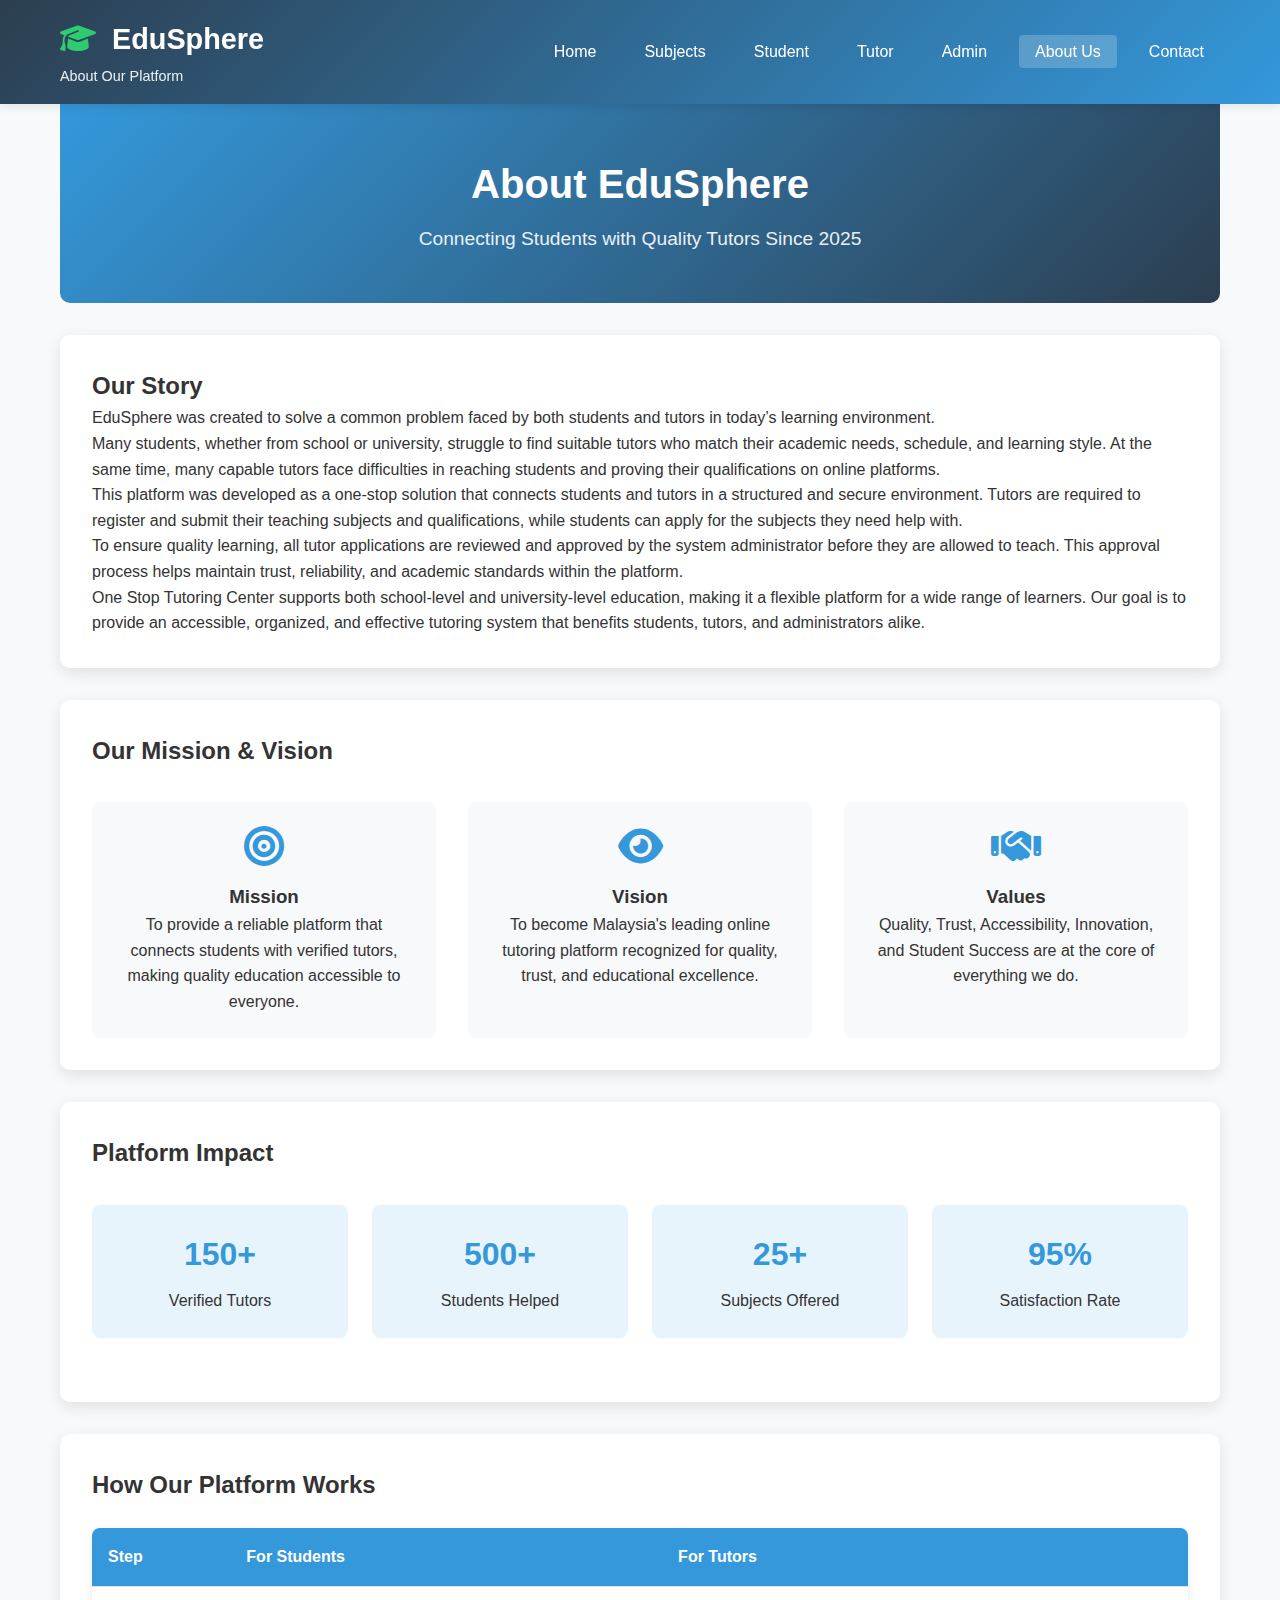
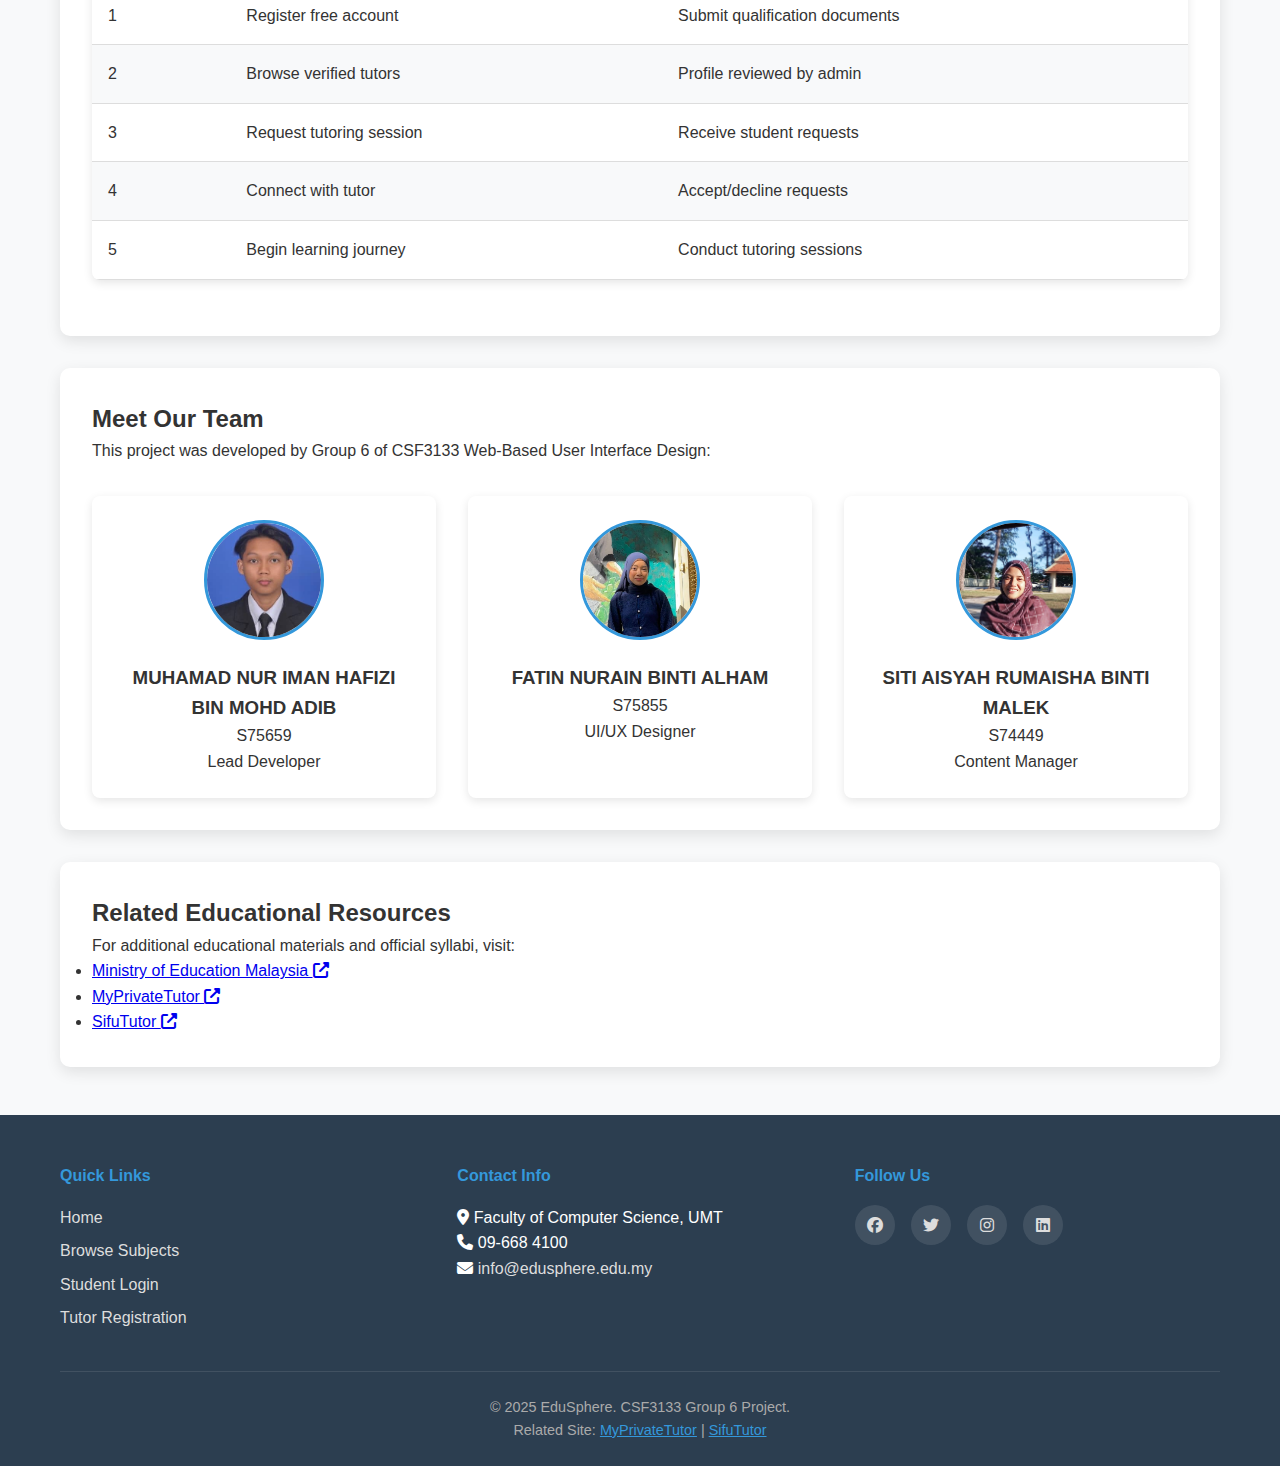
<file: about.html>
<!DOCTYPE html>
<html lang="en">
<head>
    <meta charset="UTF-8">
    <meta name="viewport" content="width=device-width, initial-scale=1.0">
    <meta name="description" content="About One Stop Centre for Tutoring">
    <title>About Us | EduSphere</title>
    <link rel="stylesheet" href="css/style.css">
    <link rel="stylesheet" href="https://cdnjs.cloudflare.com/ajax/libs/font-awesome/6.4.0/css/all.min.css">
    <style>
        .about-content {
            margin: 2rem 0;
        }
        
        .about-section {
            background: white;
            padding: 2rem;
            border-radius: 10px;
            box-shadow: 0 5px 15px rgba(0,0,0,0.1);
            margin-bottom: 2rem;
        }
        
        .mission-grid {
            display: grid;
            grid-template-columns: repeat(auto-fit, minmax(250px, 1fr));
            gap: 2rem;
            margin-top: 2rem;
        }
        
        .mission-item {
            text-align: center;
            padding: 1.5rem;
            background: #f8f9fa;
            border-radius: 8px;
            transition: transform 0.3s;
        }
        
        .mission-item:hover {
            transform: translateY(-5px);
        }
        
        .mission-item i {
            font-size: 2.5rem;
            color: #3498db;
            margin-bottom: 1rem;
        }
        
        .team-grid {
            display: grid;
            grid-template-columns: repeat(auto-fit, minmax(200px, 1fr));
            gap: 2rem;
            margin-top: 2rem;
        }
        
        .team-member {
            text-align: center;
            padding: 1.5rem;
            background: white;
            border-radius: 8px;
            box-shadow: 0 3px 10px rgba(0,0,0,0.1);
        }
        
        .team-member img {
            width: 120px;
            height: 120px;
            border-radius: 50%;
            object-fit: cover;
            margin-bottom: 1rem;
            border: 3px solid #3498db;
        }
        
        .stats-grid {
            display: grid;
            grid-template-columns: repeat(auto-fit, minmax(150px, 1fr));
            gap: 1.5rem;
            margin: 2rem 0;
        }
        
        .stat-item {
            text-align: center;
            padding: 1.5rem;
            background: #e8f4fc;
            border-radius: 8px;
        }
        
        .stat-item h3 {
            font-size: 2rem;
            color: #3498db;
            margin-bottom: 0.5rem;
        }
    </style>
</head>
<body>
    <header>
        <div class="header-container">
            <div class="logo-area">
                <h1><i class="fas fa-graduation-cap"></i> EduSphere</h1>
                <p class="tagline">About Our Platform</p>
            </div>
            <nav class="main-nav">
                <ul>
                    <li><a href="index.html">Home</a></li>
                    <li><a href="subjects.html">Subjects</a></li>
                    <li><a href="student-portal.html">Student</a></li>
                    <li><a href="tutor-portal.html">Tutor</a></li>
                    <li><a href="admin-portal.html">Admin</a></li>
                    <li><a href="about.html" class="active">About Us</a></li>
                    <li><a href="contact.html">Contact</a></li>
                </ul>
            </nav>
        </div>
    </header>

    <main class="container">
        <section class="page-header">
            <h1>About EduSphere</h1>
            <p class="subtitle">Connecting Students with Quality Tutors Since 2025</p>
        </section>

        <div class="about-content">
            <!-- Our Story -->
            <section class="about-section">
                <h2>Our Story</h2>
                <p>EduSphere was created to solve a common problem faced by both students and tutors in today’s learning environment.</p>
                <p>Many students, whether from school or university, struggle to find suitable tutors who match their academic needs, schedule, and learning style. At the same time, many capable tutors face difficulties in reaching students and proving their qualifications on online platforms.</p>
				<p>This platform was developed as a one-stop solution that connects students and tutors in a structured and secure environment. Tutors are required to register and submit their teaching subjects and qualifications, while students can apply for the subjects they need help with.</p>
				<p>To ensure quality learning, all tutor applications are reviewed and approved by the system administrator before they are allowed to teach. This approval process helps maintain trust, reliability, and academic standards within the platform.</p>
				<p>One Stop Tutoring Center supports both school-level and university-level education, making it a flexible platform for a wide range of learners. Our goal is to provide an accessible, organized, and effective tutoring system that benefits students, tutors, and administrators alike.</p>
		   </section>

            <!-- Mission & Vision -->
            <section class="about-section">
                <h2>Our Mission & Vision</h2>
                <div class="mission-grid">
                    <div class="mission-item">
                        <i class="fas fa-bullseye"></i>
                        <h3>Mission</h3>
                        <p>To provide a reliable platform that connects students with verified tutors, making quality education accessible to everyone.</p>
                    </div>
                    <div class="mission-item">
                        <i class="fas fa-eye"></i>
                        <h3>Vision</h3>
                        <p>To become Malaysia's leading online tutoring platform recognized for quality, trust, and educational excellence.</p>
                    </div>
                    <div class="mission-item">
                        <i class="fas fa-handshake"></i>
                        <h3>Values</h3>
                        <p>Quality, Trust, Accessibility, Innovation, and Student Success are at the core of everything we do.</p>
                    </div>
                </div>
            </section>

            <!-- Platform Statistics -->
            <section class="about-section">
                <h2>Platform Impact</h2>
                <div class="stats-grid">
                    <div class="stat-item">
                        <h3>150+</h3>
                        <p>Verified Tutors</p>
                    </div>
                    <div class="stat-item">
                        <h3>500+</h3>
                        <p>Students Helped</p>
                    </div>
                    <div class="stat-item">
                        <h3>25+</h3>
                        <p>Subjects Offered</p>
                    </div>
                    <div class="stat-item">
                        <h3>95%</h3>
                        <p>Satisfaction Rate</p>
                    </div>
                </div>
            </section>

            <!-- How We Work -->
            <section class="about-section">
                <h2>How Our Platform Works</h2>
                <table>
                    <thead>
                        <tr>
                            <th>Step</th>
                            <th>For Students</th>
                            <th>For Tutors</th>
                        </tr>
                    </thead>
                    <tbody>
                        <tr>
                            <td>1</td>
                            <td>Register free account</td>
                            <td>Submit qualification documents</td>
                        </tr>
                        <tr>
                            <td>2</td>
                            <td>Browse verified tutors</td>
                            <td>Profile reviewed by admin</td>
                        </tr>
                        <tr>
                            <td>3</td>
                            <td>Request tutoring session</td>
                            <td>Receive student requests</td>
                        </tr>
                        <tr>
                            <td>4</td>
                            <td>Connect with tutor</td>
                            <td>Accept/decline requests</td>
                        </tr>
                        <tr>
                            <td>5</td>
                            <td>Begin learning journey</td>
                            <td>Conduct tutoring sessions</td>
                        </tr>
                    </tbody>
                </table>
            </section>

            <!-- Team Section -->
            <section class="about-section">
                <h2>Meet Our Team</h2>
                <p>This project was developed by Group 6 of CSF3133 Web-Based User Interface Design:</p>
                
                <div class="team-grid">
                    <div class="team-member">
                        <img src="media/iman.jpeg" 
                             alt="Team Member">
                        <h3>MUHAMAD NUR IMAN HAFIZI BIN MOHD ADIB</h3>
                        <p>S75659</p>
                        <p>Lead Developer</p>
                    </div>
                    <div class="team-member">
                        <img src="media/fatin.jpeg" 
                             alt="Team Member">
                        <h3>FATIN NURAIN BINTI ALHAM</h3>
                        <p>S75855</p>
                        <p>UI/UX Designer</p>
                    </div>
                    <div class="team-member">
                        <img src="media/aisyah.jpeg" 
                             alt="Team Member">
                        <h3>SITI AISYAH RUMAISHA BINTI MALEK</h3>
                        <p>S74449</p>
                        <p>Content Manager</p>
                    </div>
                </div>
            </section>

            <!-- External Link Section -->
            <section class="about-section">
                <h2>Related Educational Resources</h2>
                <p>For additional educational materials and official syllabi, visit:</p>
                <ul>
                    <li><a href="https://www.moe.gov.my/" target="_blank">Ministry of Education Malaysia <i class="fas fa-external-link-alt"></i></a></li>
                    <li><a href="https://www.myprivatetutor.com" target="_blank">MyPrivateTutor <i class="fas fa-external-link-alt"></i></a></li>
                    <li><a href="https://sifututor.my" target="_blank">SifuTutor <i class="fas fa-external-link-alt"></i></a></li>
                </ul>
            </section>
        </div>
    </main>

    <footer>
        <div class="container">
            <div class="footer-content">
                <div class="footer-section">
                    <h4>Quick Links</h4>
                    <ul>
                        <li><a href="index.html">Home</a></li>
                        <li><a href="subjects.html">Browse Subjects</a></li>
                        <li><a href="student-portal.html">Student Login</a></li>
                        <li><a href="tutor-portal.html">Tutor Registration</a></li>
                    </ul>
                </div>
                <div class="footer-section">
                    <h4>Contact Info</h4>
                    <p><i class="fas fa-map-marker-alt"></i> Faculty of Computer Science, UMT</p>
                    <p><i class="fas fa-phone"></i> 09-668 4100</p>
                    <p><i class="fas fa-envelope"></i> <a href="mailto:info@edusphere.edu.my">info@edusphere.edu.my</a></p>
                </div>
                <div class="footer-section">
                    <h4>Follow Us</h4>
                    <div class="social-icons">
                        <a href="https://www.facebook.com/"><i class="fab fa-facebook"></i></a>
                        <a href="https://x.com/?lang=en-my"><i class="fab fa-twitter"></i></a>
                        <a href="https://www.instagram.com/"><i class="fab fa-instagram"></i></a>
                        <a href="https://www.linkedin.com/"><i class="fab fa-linkedin"></i></a>
                    </div>
                </div>
            </div>
            <div class="footer-bottom">
                <p>&copy; 2025 EduSphere. CSF3133 Group 6 Project.</p>
                <p>Related Site: <a href="https://www.myprivatetutor.com" target="_blank">MyPrivateTutor</a> | 
                   <a href="https://sifututor.my" target="_blank">SifuTutor</a></p>
            </div>
        </div>
    </footer>

    <script src="js/main.js"></script>
</body>

</html>
</file>
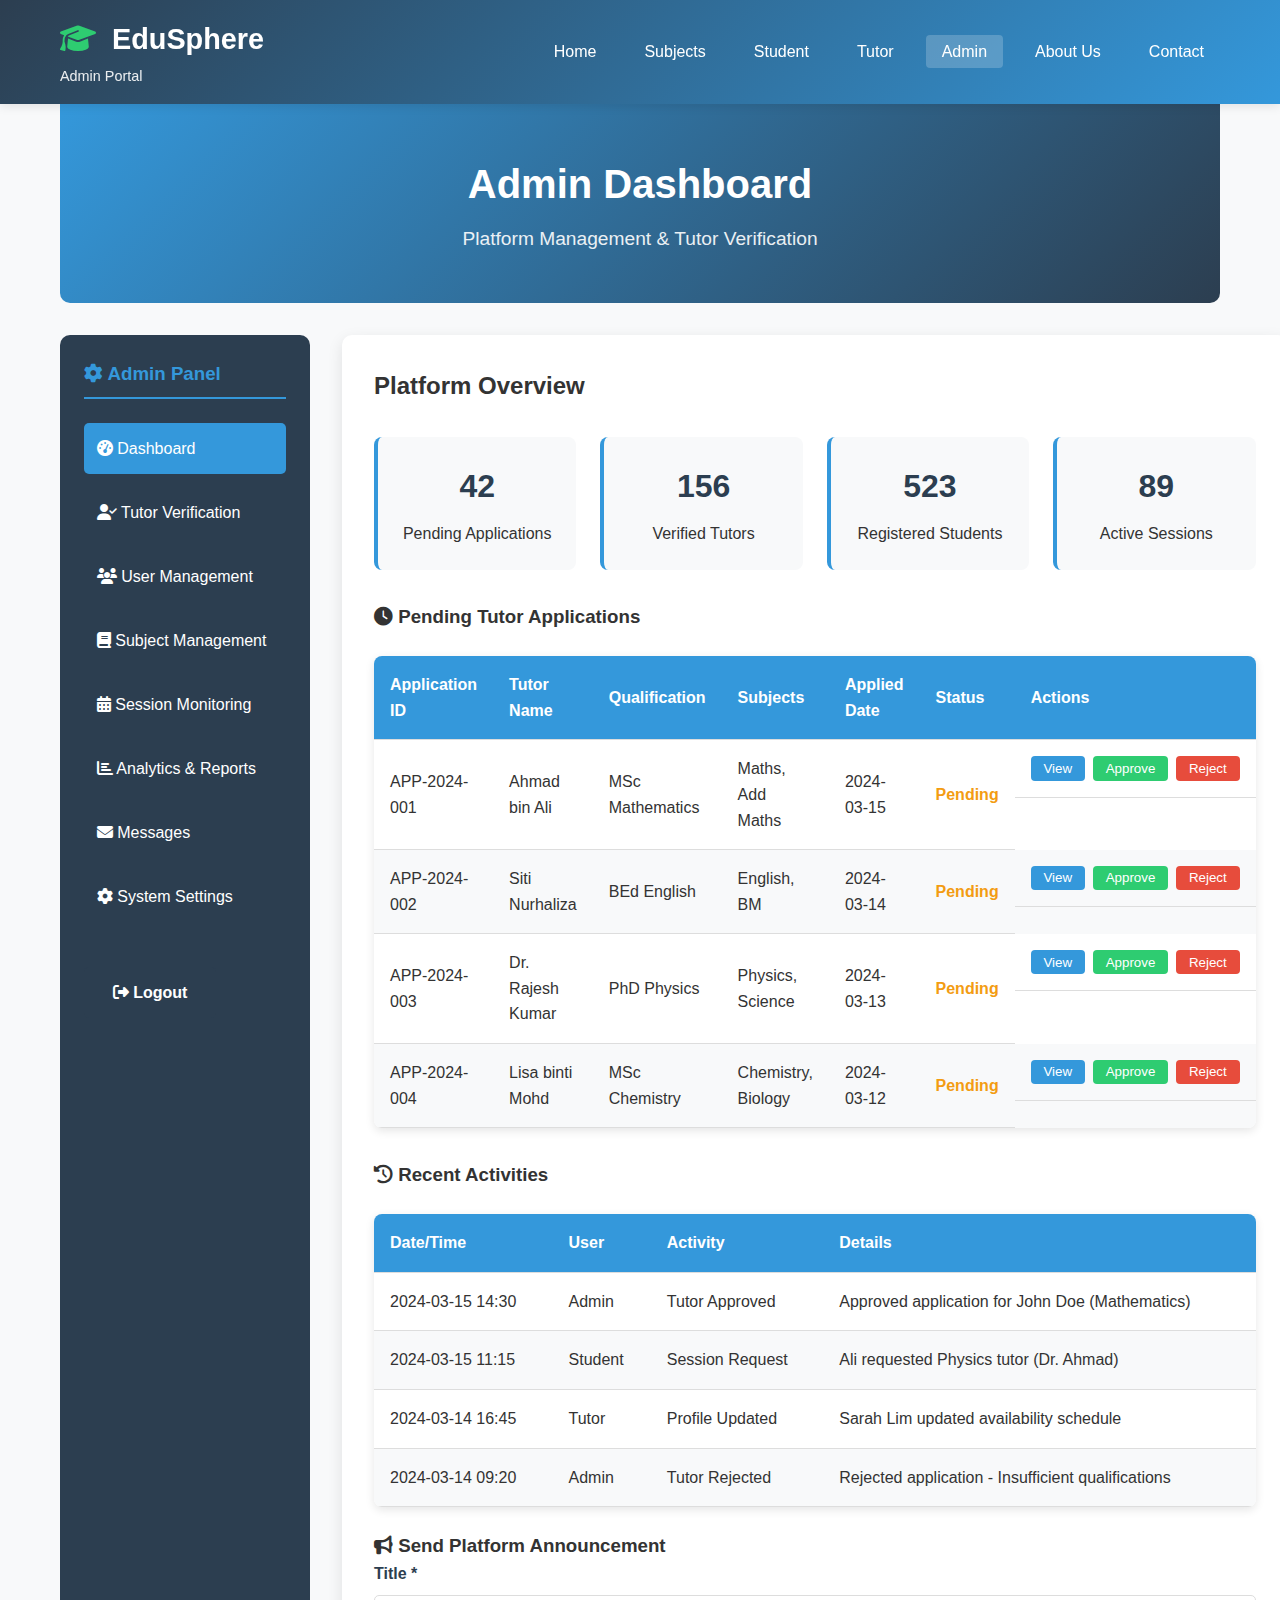
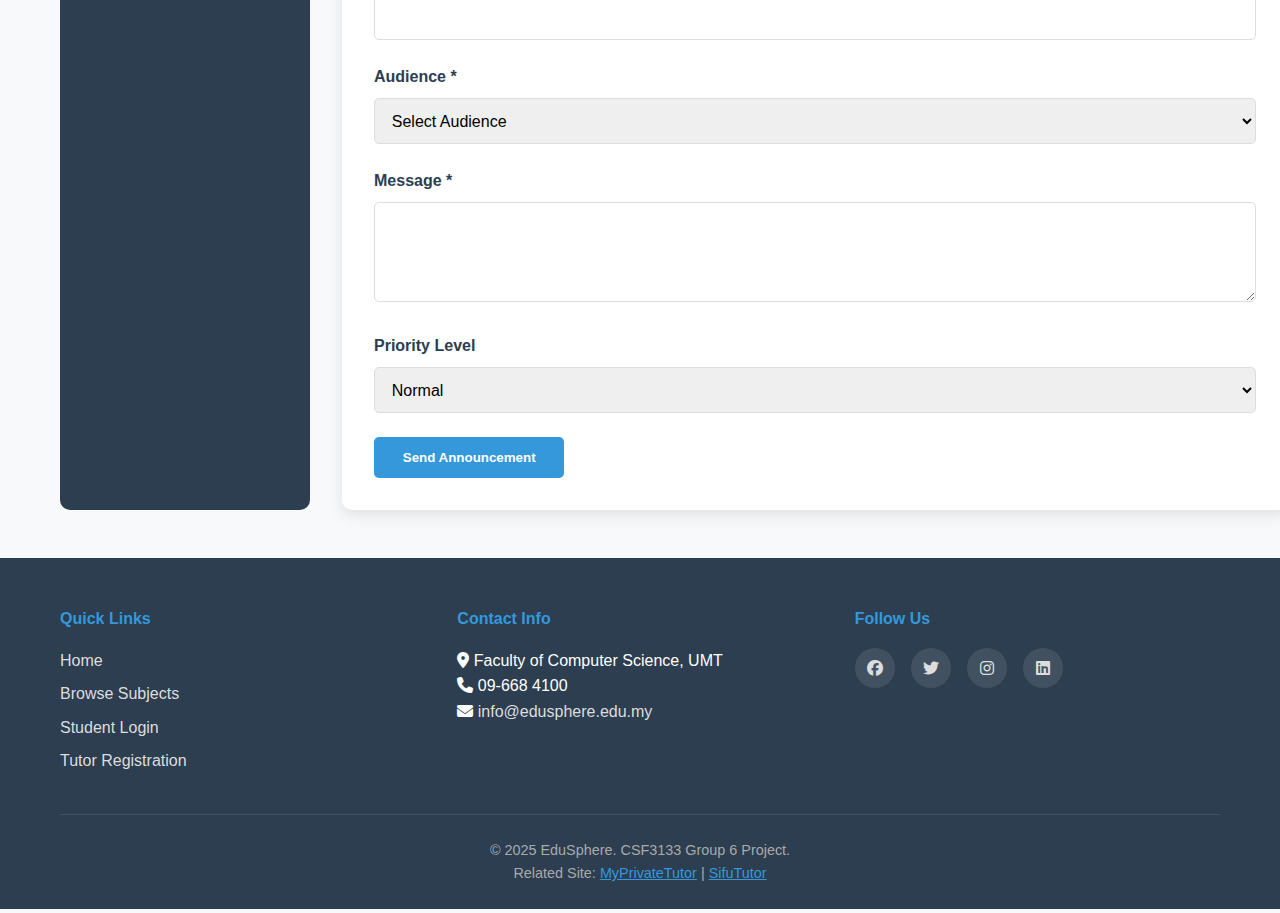
<file: admin-portal.html>
<!DOCTYPE html>
<html lang="en">
<head>
    <meta charset="UTF-8">
    <meta name="viewport" content="width=device-width, initial-scale=1.0">
    <meta name="description" content="Admin Portal - Manage tutors and platform">
    <title>Admin Portal | EduSphere</title>
    <link rel="stylesheet" href="css/style.css">
    <link rel="stylesheet" href="https://cdnjs.cloudflare.com/ajax/libs/font-awesome/6.4.0/css/all.min.css">
    <style>
        .admin-dashboard {
            display: grid;
            grid-template-columns: 250px 1fr;
            gap: 2rem;
            min-height: 600px;
            margin: 2rem 0;
        }
        
        .admin-sidebar {
            background: #2c3e50;
            color: white;
            padding: 1.5rem;
            border-radius: 10px;
        }
        
        .admin-sidebar h3 {
            color: #3498db;
            margin-bottom: 1.5rem;
            border-bottom: 2px solid #3498db;
            padding-bottom: 0.5rem;
        }
        
        .admin-menu {
            list-style: none;
        }
        
        .admin-menu li {
            margin-bottom: 0.8rem;
        }
        
        .admin-menu a {
            color: white;
            text-decoration: none;
            display: block;
            padding: 0.8rem;
            border-radius: 5px;
            transition: background 0.3s;
        }
        
        .admin-menu a:hover,
        .admin-menu a.active {
            background: #3498db;
        }
        
        .admin-content {
            background: white;
            padding: 2rem;
            border-radius: 10px;
            box-shadow: 0 5px 15px rgba(0,0,0,0.1);
        }
        
        .dashboard-stats {
            display: grid;
            grid-template-columns: repeat(auto-fit, minmax(200px, 1fr));
            gap: 1.5rem;
            margin: 2rem 0;
        }
        
        .stat-card {
            background: #f8f9fa;
            padding: 1.5rem;
            border-radius: 8px;
            text-align: center;
            border-left: 4px solid #3498db;
        }
        
        .stat-card h3 {
            font-size: 2rem;
            color: #2c3e50;
            margin-bottom: 0.5rem;
        }
        
        .pending-applications {
            margin: 2rem 0;
        }
        
        .application-actions {
            display: flex;
            gap: 0.5rem;
        }
        
        .btn-approve {
            background: #2ecc71;
            color: white;
            padding: 0.3rem 0.8rem;
            border: none;
            border-radius: 4px;
            cursor: pointer;
        }
        
        .btn-reject {
            background: #e74c3c;
            color: white;
            padding: 0.3rem 0.8rem;
            border: none;
            border-radius: 4px;
            cursor: pointer;
        }
        
        .btn-view {
            background: #3498db;
            color: white;
            padding: 0.3rem 0.8rem;
            border: none;
            border-radius: 4px;
            cursor: pointer;
        }
        
        @media (max-width: 768px) {
            .admin-dashboard {
                grid-template-columns: 1fr;
            }
            
            .admin-sidebar {
                order: 2;
            }
        }
    </style>
</head>
<body>
    <header>
        <div class="header-container">
            <div class="logo-area">
                <h1><i class="fas fa-graduation-cap"></i> EduSphere</h1>
                <p class="tagline">Admin Portal</p>
            </div>
            <nav class="main-nav">
                <ul>
                    <li><a href="index.html">Home</a></li>
                    <li><a href="subjects.html">Subjects</a></li>
                    <li><a href="student-portal.html">Student</a></li>
                    <li><a href="tutor-portal.html">Tutor</a></li>
                    <li><a href="admin-portal.html" class="active">Admin</a></li>
					<li><a href="about.html">About Us</a></li>
                    <li><a href="contact.html">Contact</a></li>
                </ul>
            </nav>
        </div>
    </header>

    <main class="container">
        <section class="page-header">
            <h1>Admin Dashboard</h1>
            <p class="subtitle">Platform Management & Tutor Verification</p>
        </section>

        <div class="admin-dashboard">
            <!-- Sidebar -->
            <div class="admin-sidebar">
                <h3><i class="fas fa-cog"></i> Admin Panel</h3>
                <ul class="admin-menu">
                    <li><a href="#" class="active"><i class="fas fa-tachometer-alt"></i> Dashboard</a></li>
                    <li><a href="#"><i class="fas fa-user-check"></i> Tutor Verification</a></li>
                    <li><a href="#"><i class="fas fa-users"></i> User Management</a></li>
                    <li><a href="#"><i class="fas fa-book"></i> Subject Management</a></li>
                    <li><a href="#"><i class="fas fa-calendar-alt"></i> Session Monitoring</a></li>
                    <li><a href="#"><i class="fas fa-chart-bar"></i> Analytics & Reports</a></li>
                    <li><a href="#"><i class="fas fa-envelope"></i> Messages</a></li>
                    <li><a href="#"><i class="fas fa-cog"></i> System Settings</a></li>
                </ul>
                
                <div class="admin-logout">
                    <a href="index.html" class="btn btn-secondary" style="margin-top: 2rem;">
                        <i class="fas fa-sign-out-alt"></i> Logout
                    </a>
                </div>
            </div>
            
            <!-- Main Content -->
            <div class="admin-content">
                <h2>Platform Overview</h2>
                
                <!-- Stats -->
                <div class="dashboard-stats">
                    <div class="stat-card">
                        <h3>42</h3>
                        <p>Pending Applications</p>
                    </div>
                    <div class="stat-card">
                        <h3>156</h3>
                        <p>Verified Tutors</p>
                    </div>
                    <div class="stat-card">
                        <h3>523</h3>
                        <p>Registered Students</p>
                    </div>
                    <div class="stat-card">
                        <h3>89</h3>
                        <p>Active Sessions</p>
                    </div>
                </div>
                
                <!-- Pending Tutor Applications (Table) -->
                <div class="pending-applications">
                    <h3><i class="fas fa-clock"></i> Pending Tutor Applications</h3>
                    <table>
                        <thead>
                            <tr>
                                <th>Application ID</th>
                                <th>Tutor Name</th>
                                <th>Qualification</th>
                                <th>Subjects</th>
                                <th>Applied Date</th>
                                <th>Status</th>
                                <th>Actions</th>
                            </tr>
                        </thead>
                        <tbody>
                            <tr>
                                <td>APP-2024-001</td>
                                <td>Ahmad bin Ali</td>
                                <td>MSc Mathematics</td>
                                <td>Maths, Add Maths</td>
                                <td>2024-03-15</td>
                                <td><span class="status-pending">Pending</span></td>
                                <td class="application-actions">
                                    <button class="btn-view" onclick="viewApplication('APP-2024-001')">View</button>
                                    <button class="btn-approve" onclick="approveApplication('APP-2024-001')">Approve</button>
                                    <button class="btn-reject" onclick="rejectApplication('APP-2024-001')">Reject</button>
                                </td>
                            </tr>
                            <tr>
                                <td>APP-2024-002</td>
                                <td>Siti Nurhaliza</td>
                                <td>BEd English</td>
                                <td>English, BM</td>
                                <td>2024-03-14</td>
                                <td><span class="status-pending">Pending</span></td>
                                <td class="application-actions">
                                    <button class="btn-view" onclick="viewApplication('APP-2024-002')">View</button>
                                    <button class="btn-approve" onclick="approveApplication('APP-2024-002')">Approve</button>
                                    <button class="btn-reject" onclick="rejectApplication('APP-2024-002')">Reject</button>
                                </td>
                            </tr>
                            <tr>
                                <td>APP-2024-003</td>
                                <td>Dr. Rajesh Kumar</td>
                                <td>PhD Physics</td>
                                <td>Physics, Science</td>
                                <td>2024-03-13</td>
                                <td><span class="status-pending">Pending</span></td>
                                <td class="application-actions">
                                    <button class="btn-view" onclick="viewApplication('APP-2024-003')">View</button>
                                    <button class="btn-approve" onclick="approveApplication('APP-2024-003')">Approve</button>
                                    <button class="btn-reject" onclick="rejectApplication('APP-2024-003')">Reject</button>
                                </td>
                            </tr>
                            <tr>
                                <td>APP-2024-004</td>
                                <td>Lisa binti Mohd</td>
                                <td>MSc Chemistry</td>
                                <td>Chemistry, Biology</td>
                                <td>2024-03-12</td>
                                <td><span class="status-pending">Pending</span></td>
                                <td class="application-actions">
                                    <button class="btn-view" onclick="viewApplication('APP-2024-004')">View</button>
                                    <button class="btn-approve" onclick="approveApplication('APP-2024-004')">Approve</button>
                                    <button class="btn-reject" onclick="rejectApplication('APP-2024-004')">Reject</button>
                                </td>
                            </tr>
                        </tbody>
                    </table>
                </div>
                
                <!-- Recent Activities -->
                <div class="recent-activities">
                    <h3><i class="fas fa-history"></i> Recent Activities</h3>
                    <table>
                        <thead>
                            <tr>
                                <th>Date/Time</th>
                                <th>User</th>
                                <th>Activity</th>
                                <th>Details</th>
                            </tr>
                        </thead>
                        <tbody>
                            <tr>
                                <td>2024-03-15 14:30</td>
                                <td>Admin</td>
                                <td>Tutor Approved</td>
                                <td>Approved application for John Doe (Mathematics)</td>
                            </tr>
                            <tr>
                                <td>2024-03-15 11:15</td>
                                <td>Student</td>
                                <td>Session Request</td>
                                <td>Ali requested Physics tutor (Dr. Ahmad)</td>
                            </tr>
                            <tr>
                                <td>2024-03-14 16:45</td>
                                <td>Tutor</td>
                                <td>Profile Updated</td>
                                <td>Sarah Lim updated availability schedule</td>
                            </tr>
                            <tr>
                                <td>2024-03-14 09:20</td>
                                <td>Admin</td>
                                <td>Tutor Rejected</td>
                                <td>Rejected application - Insufficient qualifications</td>
                            </tr>
                        </tbody>
                    </table>
                </div>
                
                <!-- System Announcement Form -->
                <div class="announcement-form">
                    <h3><i class="fas fa-bullhorn"></i> Send Platform Announcement</h3>
                    <form action="https://www.mindspun.com/admin-announcement" method="POST">
                        <div class="form-group">
                            <label for="announcement-title">Title *</label>
                            <input type="text" id="announcement-title" name="title" required>
                        </div>
                        
                        <div class="form-group">
                            <label for="announcement-audience">Audience *</label>
                            <select id="announcement-audience" name="audience" required>
                                <option value="">Select Audience</option>
                                <option value="all">All Users</option>
                                <option value="students">Students Only</option>
                                <option value="tutors">Tutors Only</option>
                                <option value="pending_tutors">Pending Tutors</option>
                            </select>
                        </div>
                        
                        <div class="form-group">
                            <label for="announcement-message">Message *</label>
                            <textarea id="announcement-message" name="message" rows="4" required></textarea>
                        </div>
                        
                        <div class="form-group">
                            <label for="announcement-priority">Priority Level</label>
                            <select id="announcement-priority" name="priority">
                                <option value="normal">Normal</option>
                                <option value="high">High</option>
                                <option value="urgent">Urgent</option>
                            </select>
                        </div>
                        
                        <button type="submit" class="btn btn-primary">Send Announcement</button>
                    </form>
                </div>
            </div>
        </div>
    </main>

    <footer>
        <div class="container">
            <div class="footer-content">
                <div class="footer-section">
                    <h4>Quick Links</h4>
                    <ul>
                        <li><a href="index.html">Home</a></li>
                        <li><a href="subjects.html">Browse Subjects</a></li>
                        <li><a href="student-portal.html">Student Login</a></li>
                        <li><a href="tutor-portal.html">Tutor Registration</a></li>
                    </ul>
                </div>
                <div class="footer-section">
                    <h4>Contact Info</h4>
                    <p><i class="fas fa-map-marker-alt"></i> Faculty of Computer Science, UMT</p>
                    <p><i class="fas fa-phone"></i> 09-668 4100</p>
                    <p><i class="fas fa-envelope"></i> <a href="mailto:info@edusphere.edu.my">info@edusphere.edu.my</a></p>
                </div>
                <div class="footer-section">
                    <h4>Follow Us</h4>
                    <div class="social-icons">
                        <a href="https://www.facebook.com/"><i class="fab fa-facebook"></i></a>
                        <a href="https://x.com/?lang=en-my"><i class="fab fa-twitter"></i></a>
                        <a href="https://www.instagram.com/"><i class="fab fa-instagram"></i></a>
                        <a href="https://www.linkedin.com/"><i class="fab fa-linkedin"></i></a>
                    </div>
                </div>
            </div>
            <div class="footer-bottom">
                <p>&copy; 2025 EduSphere. CSF3133 Group 6 Project.</p>
                <p>Related Site: <a href="https://www.myprivatetutor.com" target="_blank">MyPrivateTutor</a> | 
                   <a href="https://sifututor.my" target="_blank">SifuTutor</a></p>
            </div>
        </div>
    </footer>

    <script>
        // Admin Functions
        function viewApplication(appId) {
            alert('Viewing application: ' + appId + '\n\nThis would open detailed view in a real system.');
        }
        
        function approveApplication(appId) {
            if (confirm('Approve application ' + appId + '?')) {
                alert('Application ' + appId + ' approved successfully!');
                // In real system, update database and send notification
            }
        }
        
        function rejectApplication(appId) {
            if (confirm('Reject application ' + appId + '?')) {
                const reason = prompt('Please enter rejection reason:');
                if (reason) {
                    alert('Application ' + appId + ' rejected. Reason: ' + reason);
                }
            }
        }
        
        // Announcement form
        document.querySelector('.announcement-form form').addEventListener('submit', function(e) {
            e.preventDefault();
            const title = document.getElementById('announcement-title').value;
            alert('Announcement "' + title + '" sent successfully!');
            this.reset();
            return false;
        });
    </script>
    
    <script src="js/main.js"></script>
</body>

</html>
</file>
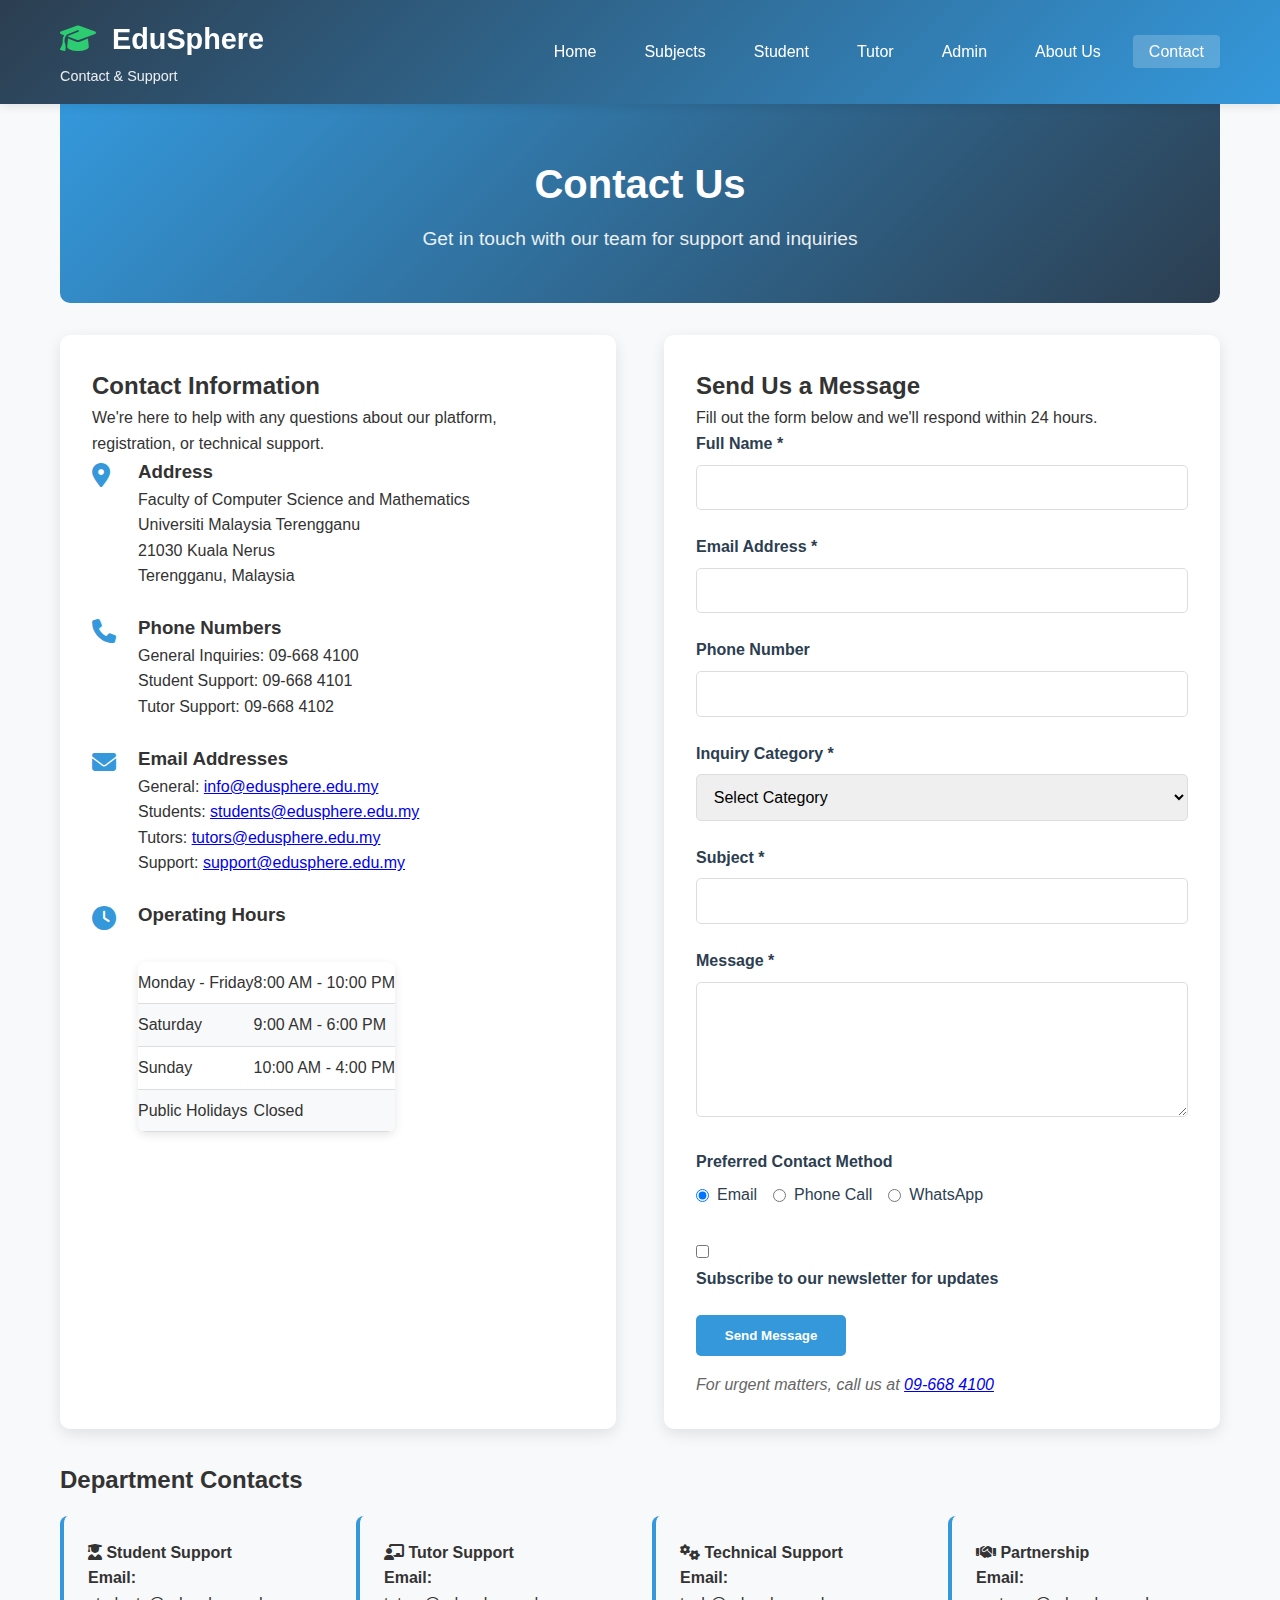
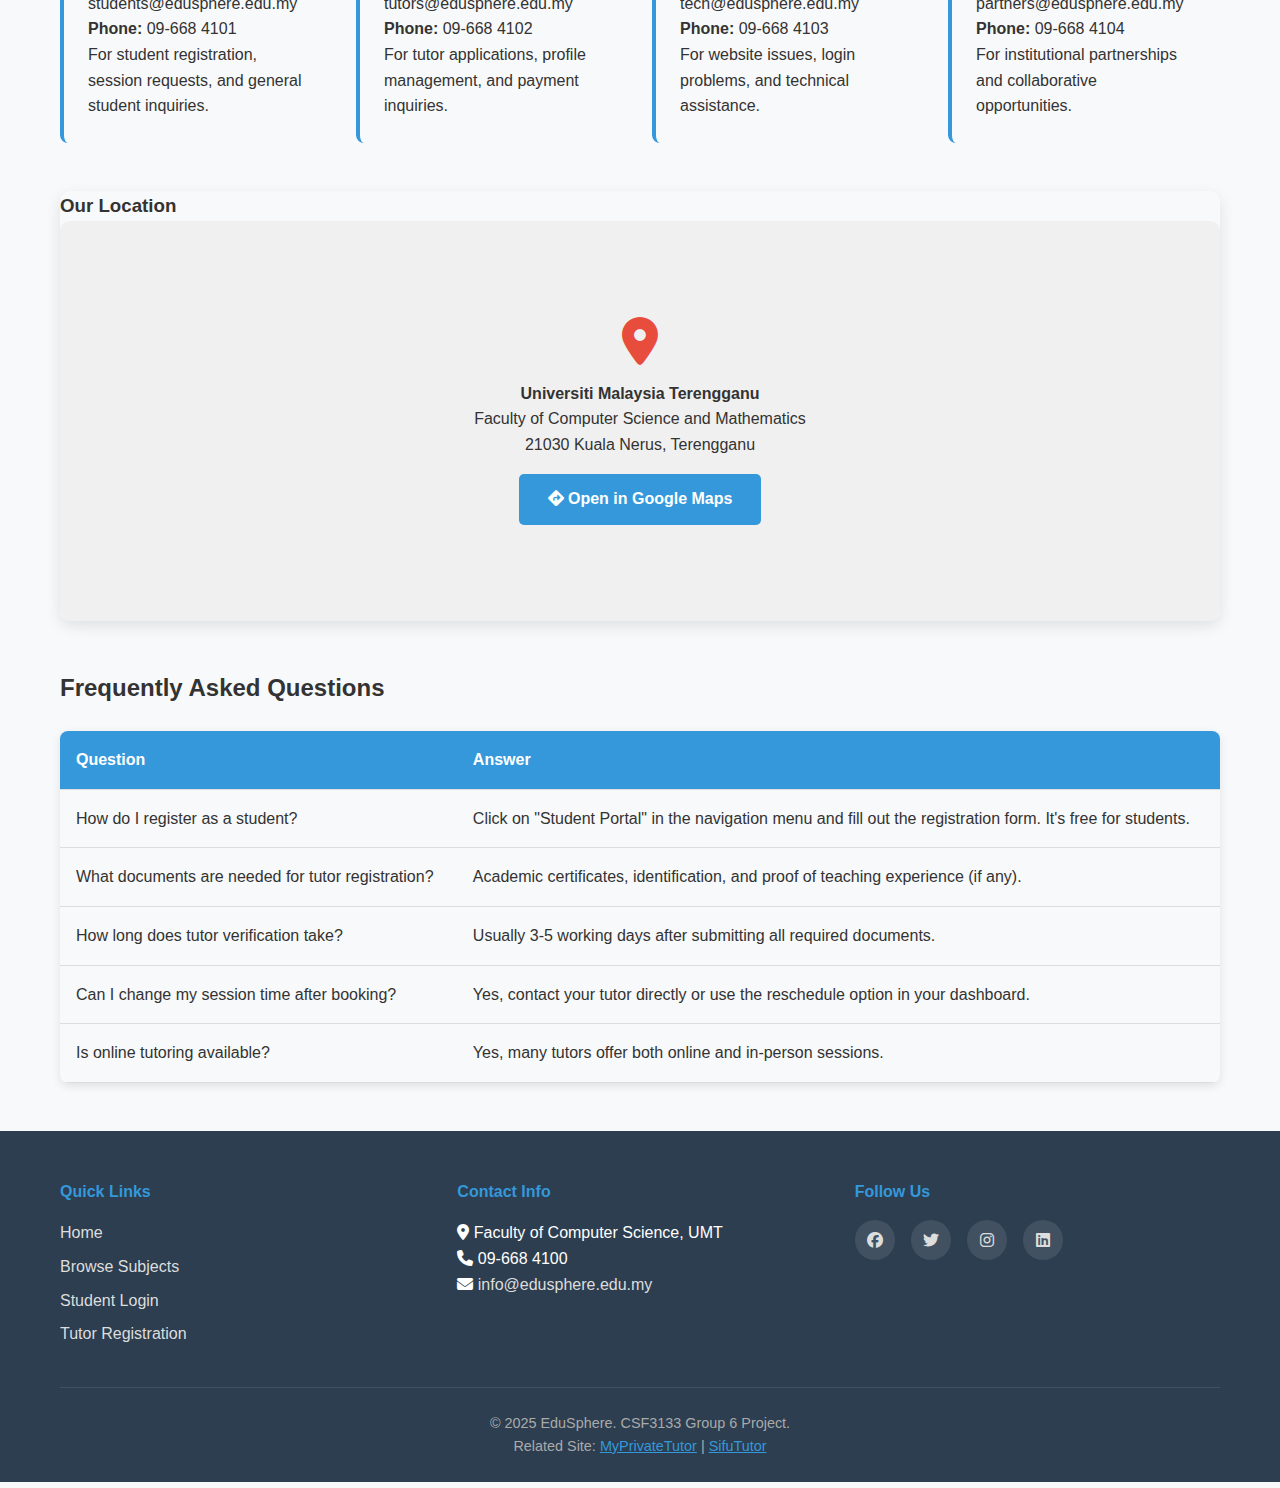
<file: contact.html>
<!DOCTYPE html>
<html lang="en">
<head>
    <meta charset="UTF-8">
    <meta name="viewport" content="width=device-width, initial-scale=1.0">
    <meta name="description" content="Contact One Stop Centre for Tutoring">
    <title>Contact Us | EduSphere</title>
    <link rel="stylesheet" href="css/style.css">
    <link rel="stylesheet" href="https://cdnjs.cloudflare.com/ajax/libs/font-awesome/6.4.0/css/all.min.css">
    <style>
        .contact-container {
            display: grid;
            grid-template-columns: 1fr 1fr;
            gap: 3rem;
            margin: 2rem 0;
        }
        
        .contact-info {
            background: white;
            padding: 2rem;
            border-radius: 10px;
            box-shadow: 0 5px 15px rgba(0,0,0,0.1);
        }
        
        .contact-form-section {
            background: white;
            padding: 2rem;
            border-radius: 10px;
            box-shadow: 0 5px 15px rgba(0,0,0,0.1);
        }
        
        .contact-item {
            display: flex;
            align-items: flex-start;
            margin-bottom: 1.5rem;
        }
        
        .contact-icon {
            font-size: 1.5rem;
            color: #3498db;
            margin-right: 1rem;
            min-width: 30px;
        }
        
        .map-container {
            margin: 3rem 0;
            border-radius: 10px;
            overflow: hidden;
            box-shadow: 0 5px 15px rgba(0,0,0,0.1);
        }
        
        .opening-hours {
            margin: 2rem 0;
        }
        
        .hours-table {
            width: 100%;
            margin-top: 1rem;
        }
        
        .hours-table tr {
            border-bottom: 1px solid #eee;
        }
        
        .hours-table td {
            padding: 0.5rem 0;
        }
        
        .hours-table tr:last-child {
            border-bottom: none;
        }
        
        .department-contacts {
            margin: 2rem 0;
        }
        
        .department-grid {
            display: grid;
            grid-template-columns: repeat(auto-fit, minmax(250px, 1fr));
            gap: 1.5rem;
            margin-top: 1rem;
        }
        
        .department-card {
            padding: 1.5rem;
            background: #f8f9fa;
            border-radius: 8px;
            border-left: 4px solid #3498db;
        }
        
        @media (max-width: 768px) {
            .contact-container {
                grid-template-columns: 1fr;
            }
        }
    </style>
</head>
<body>
    <header>
        <div class="header-container">
            <div class="logo-area">
                <h1><i class="fas fa-graduation-cap"></i> EduSphere</h1>
                <p class="tagline">Contact & Support</p>
            </div>
            <nav class="main-nav">
                <ul>
                    <li><a href="index.html">Home</a></li>
                    <li><a href="subjects.html">Subjects</a></li>
                    <li><a href="student-portal.html">Student</a></li>
                    <li><a href="tutor-portal.html">Tutor</a></li>
                    <li><a href="admin-portal.html">Admin</a></li>
                    <li><a href="about.html">About Us</a></li>
                    <li><a href="contact.html" class="active">Contact</a></li>
                </ul>
            </nav>
        </div>
    </header>

    <main class="container">
        <section class="page-header">
            <h1>Contact Us</h1>
            <p class="subtitle">Get in touch with our team for support and inquiries</p>
        </section>

        <div class="contact-container">
            <!-- Contact Information -->
            <div class="contact-info">
                <h2>Contact Information</h2>
                <p>We're here to help with any questions about our platform, registration, or technical support.</p>
                
                <div class="contact-item">
                    <div class="contact-icon">
                        <i class="fas fa-map-marker-alt"></i>
                    </div>
                    <div>
                        <h3>Address</h3>
                        <p>Faculty of Computer Science and Mathematics<br>
                        Universiti Malaysia Terengganu<br>
                        21030 Kuala Nerus<br>
                        Terengganu, Malaysia</p>
                    </div>
                </div>
                
                <div class="contact-item">
                    <div class="contact-icon">
                        <i class="fas fa-phone"></i>
                    </div>
                    <div>
                        <h3>Phone Numbers</h3>
                        <p>General Inquiries: 09-668 4100<br>
                        Student Support: 09-668 4101<br>
                        Tutor Support: 09-668 4102</p>
                    </div>
                </div>
                
                <div class="contact-item">
                    <div class="contact-icon">
                        <i class="fas fa-envelope"></i>
                    </div>
                    <div>
                        <h3>Email Addresses</h3>
                        <p>General: <a href="mailto:info@edusphere.edu.my">info@edusphere.edu.my</a><br>
                        Students: <a href="mailto:students@edusphere.edu.my">students@edusphere.edu.my</a><br>
                        Tutors: <a href="mailto:tutors@edusphere.edu.my">tutors@edusphere.edu.my</a><br>
                        Support: <a href="mailto:support@edusphere.edu.my">support@edusphere.edu.my</a></p>
                    </div>
                </div>
                
                <div class="contact-item">
                    <div class="contact-icon">
                        <i class="fas fa-clock"></i>
                    </div>
                    <div>
                        <h3>Operating Hours</h3>
                        <div class="opening-hours">
                            <table class="hours-table">
                                <tr>
                                    <td>Monday - Friday</td>
                                    <td>8:00 AM - 10:00 PM</td>
                                </tr>
                                <tr>
                                    <td>Saturday</td>
                                    <td>9:00 AM - 6:00 PM</td>
                                </tr>
                                <tr>
                                    <td>Sunday</td>
                                    <td>10:00 AM - 4:00 PM</td>
                                </tr>
                                <tr>
                                    <td>Public Holidays</td>
                                    <td>Closed</td>
                                </tr>
                            </table>
                        </div>
                    </div>
                </div>
                
                <div >
                    <div >
                        <i ></i>
                    </div>
                    <div>
                        
                    </div>
                </div>
            </div>
            
            <!-- Contact Form -->
            <div class="contact-form-section">
                <h2>Send Us a Message</h2>
                <p>Fill out the form below and we'll respond within 24 hours.</p>
                
                <form action="https://www.mindspun.com/contact-form" method="POST" id="contact-form">
                    <div class="form-group">
                        <label for="contact-name">Full Name *</label>
                        <input type="text" id="contact-name" name="name" required>
                    </div>
                    
                    <div class="form-group">
                        <label for="contact-email">Email Address *</label>
                        <input type="email" id="contact-email" name="email" required>
                    </div>
                    
                    <div class="form-group">
                        <label for="contact-phone">Phone Number</label>
                        <input type="tel" id="contact-phone" name="phone">
                    </div>
                    
                    <div class="form-group">
                        <label for="contact-category">Inquiry Category *</label>
                        <select id="contact-category" name="category" required>
                            <option value="">Select Category</option>
                            <option value="general">General Inquiry</option>
                            <option value="student">Student Registration</option>
                            <option value="tutor">Tutor Application</option>
                            <option value="technical">Technical Support</option>
                            <option value="feedback">Feedback/Suggestion</option>
                            <option value="other">Other</option>
                        </select>
                    </div>
                    
                    <div class="form-group">
                        <label for="contact-subject">Subject *</label>
                        <input type="text" id="contact-subject" name="subject" required>
                    </div>
                    
                    <div class="form-group">
                        <label for="contact-message">Message *</label>
                        <textarea id="contact-message" name="message" rows="6" required></textarea>
                    </div>
                    
                    <div class="form-group">
                        <label for="contact-preference">Preferred Contact Method</label>
                        <div class="radio-group">
                            <label><input type="radio" name="preference" value="email" checked> Email</label>
                            <label><input type="radio" name="preference" value="phone"> Phone Call</label>
                            <label><input type="radio" name="preference" value="whatsapp"> WhatsApp</label>
                        </div>
                    </div>
                    
                    <div class="form-group">
                        <input type="checkbox" id="newsletter" name="newsletter">
                        <label for="newsletter">Subscribe to our newsletter for updates</label>
                    </div>
                    
                    <button type="submit" class="btn btn-primary">Send Message</button>
                </form>
                
                <p class="form-note">For urgent matters, call us at <a href="tel:096684100">09-668 4100</a></p>
            </div>
        </div>
        
        <!-- Department Contacts -->
        <section class="department-contacts">
            <h2>Department Contacts</h2>
            <div class="department-grid">
                <div class="department-card">
                    <h4><i class="fas fa-user-graduate"></i> Student Support</h4>
                    <p><strong>Email:</strong> students@edusphere.edu.my</p>
                    <p><strong>Phone:</strong> 09-668 4101</p>
                    <p>For student registration, session requests, and general student inquiries.</p>
                </div>
                <div class="department-card">
                    <h4><i class="fas fa-chalkboard-teacher"></i> Tutor Support</h4>
                    <p><strong>Email:</strong> tutors@edusphere.edu.my</p>
                    <p><strong>Phone:</strong> 09-668 4102</p>
                    <p>For tutor applications, profile management, and payment inquiries.</p>
                </div>
                <div class="department-card">
                    <h4><i class="fas fa-cogs"></i> Technical Support</h4>
                    <p><strong>Email:</strong> tech@edusphere.edu.my</p>
                    <p><strong>Phone:</strong> 09-668 4103</p>
                    <p>For website issues, login problems, and technical assistance.</p>
                </div>
                <div class="department-card">
                    <h4><i class="fas fa-handshake"></i> Partnership</h4>
                    <p><strong>Email:</strong> partners@edusphere.edu.my</p>
                    <p><strong>Phone:</strong> 09-668 4104</p>
                    <p>For institutional partnerships and collaborative opportunities.</p>
                </div>
            </div>
        </section>
        
        <!-- Map Section -->
        <div class="map-container">
            <h3>Our Location</h3>
            <div style="width: 100%; height: 400px; background: #f0f0f0; display: flex; align-items: center; justify-content: center; border-radius: 10px;">
                <div style="text-align: center;">
                    <i class="fas fa-map-marker-alt" style="font-size: 3rem; color: #e74c3c; margin-bottom: 1rem;"></i>
                    <h4>Universiti Malaysia Terengganu</h4>
                    <p>Faculty of Computer Science and Mathematics</p>
                    <p>21030 Kuala Nerus, Terengganu</p>
                    <a href="https://maps.google.com/?q=Universiti+Malaysia+Terengganu" 
                       target="_blank" 
                       class="btn" 
                       style="margin-top: 1rem;">
                        <i class="fas fa-directions"></i> Open in Google Maps
                    </a>
                </div>
            </div>
        </div>
        
        <!-- FAQ Section -->
        <section class="faq-section">
            <h2>Frequently Asked Questions</h2>
            <table>
                <thead>
                    <tr>
                        <th>Question</th>
                        <th>Answer</th>
                    </tr>
                </thead>
                <tbody>
                    <tr>
                        <td>How do I register as a student?</td>
                        <td>Click on "Student Portal" in the navigation menu and fill out the registration form. It's free for students.</td>
                    </tr>
                    <tr>
                        <td>What documents are needed for tutor registration?</td>
                        <td>Academic certificates, identification, and proof of teaching experience (if any).</td>
                    </tr>
                    <tr>
                        <td>How long does tutor verification take?</td>
                        <td>Usually 3-5 working days after submitting all required documents.</td>
                    </tr>
                    <tr>
                        <td>Can I change my session time after booking?</td>
                        <td>Yes, contact your tutor directly or use the reschedule option in your dashboard.</td>
                    </tr>
                    <tr>
                        <td>Is online tutoring available?</td>
                        <td>Yes, many tutors offer both online and in-person sessions.</td>
                    </tr>
                </tbody>
            </table>
        </section>
    </main>

    <footer>
        <div class="container">
            <div class="footer-content">
                <div class="footer-section">
                    <h4>Quick Links</h4>
                    <ul>
                        <li><a href="index.html">Home</a></li>
                        <li><a href="subjects.html">Browse Subjects</a></li>
                        <li><a href="student-portal.html">Student Login</a></li>
                        <li><a href="tutor-portal.html">Tutor Registration</a></li>
                    </ul>
                </div>
                <div class="footer-section">
                    <h4>Contact Info</h4>
                    <p><i class="fas fa-map-marker-alt"></i> Faculty of Computer Science, UMT</p>
                    <p><i class="fas fa-phone"></i> 09-668 4100</p>
                    <p><i class="fas fa-envelope"></i> <a href="mailto:info@edusphere.edu.my">info@edusphere.edu.my</a></p>
                </div>
                <div class="footer-section">
                    <h4>Follow Us</h4>
                    <div class="social-icons">
                        <a href="#"><i class="fab fa-facebook"></i></a>
                        <a href="#"><i class="fab fa-twitter"></i></a>
                        <a href="#"><i class="fab fa-instagram"></i></a>
                        <a href="#"><i class="fab fa-linkedin"></i></a>
                    </div>
                </div>
            </div>
            <div class="footer-bottom">
                <p>&copy; 2025 EduSphere. CSF3133 Group 6 Project.</p>
                <p>Related Site: <a href="https://www.myprivatetutor.com" target="_blank">MyPrivateTutor</a> | 
                   <a href="https://sifututor.my" target="_blank">SifuTutor</a></p>
            </div>
        </div>
    </footer>

    <script>
        // Contact form validation
        document.getElementById('contact-form').addEventListener('submit', function(e) {
            const email = document.getElementById('contact-email').value;
            const subject = document.getElementById('contact-subject').value;
            
            if (!validateEmail(email)) {
                e.preventDefault();
                alert('Please enter a valid email address.');
                return false;
            }
            
            if (subject.length < 5) {
                e.preventDefault();
                alert('Please enter a more descriptive subject.');
                return false;
            }
            
            alert('Message sent successfully! We will respond within 24 hours.');
            return true;
        });
        
        function validateEmail(email) {
            const re = /^[^\s@]+@[^\s@]+\.[^\s@]+$/;
            return re.test(email);
        }
    </script>
    
    <script src="js/main.js"></script>
</body>
</html>
</file>
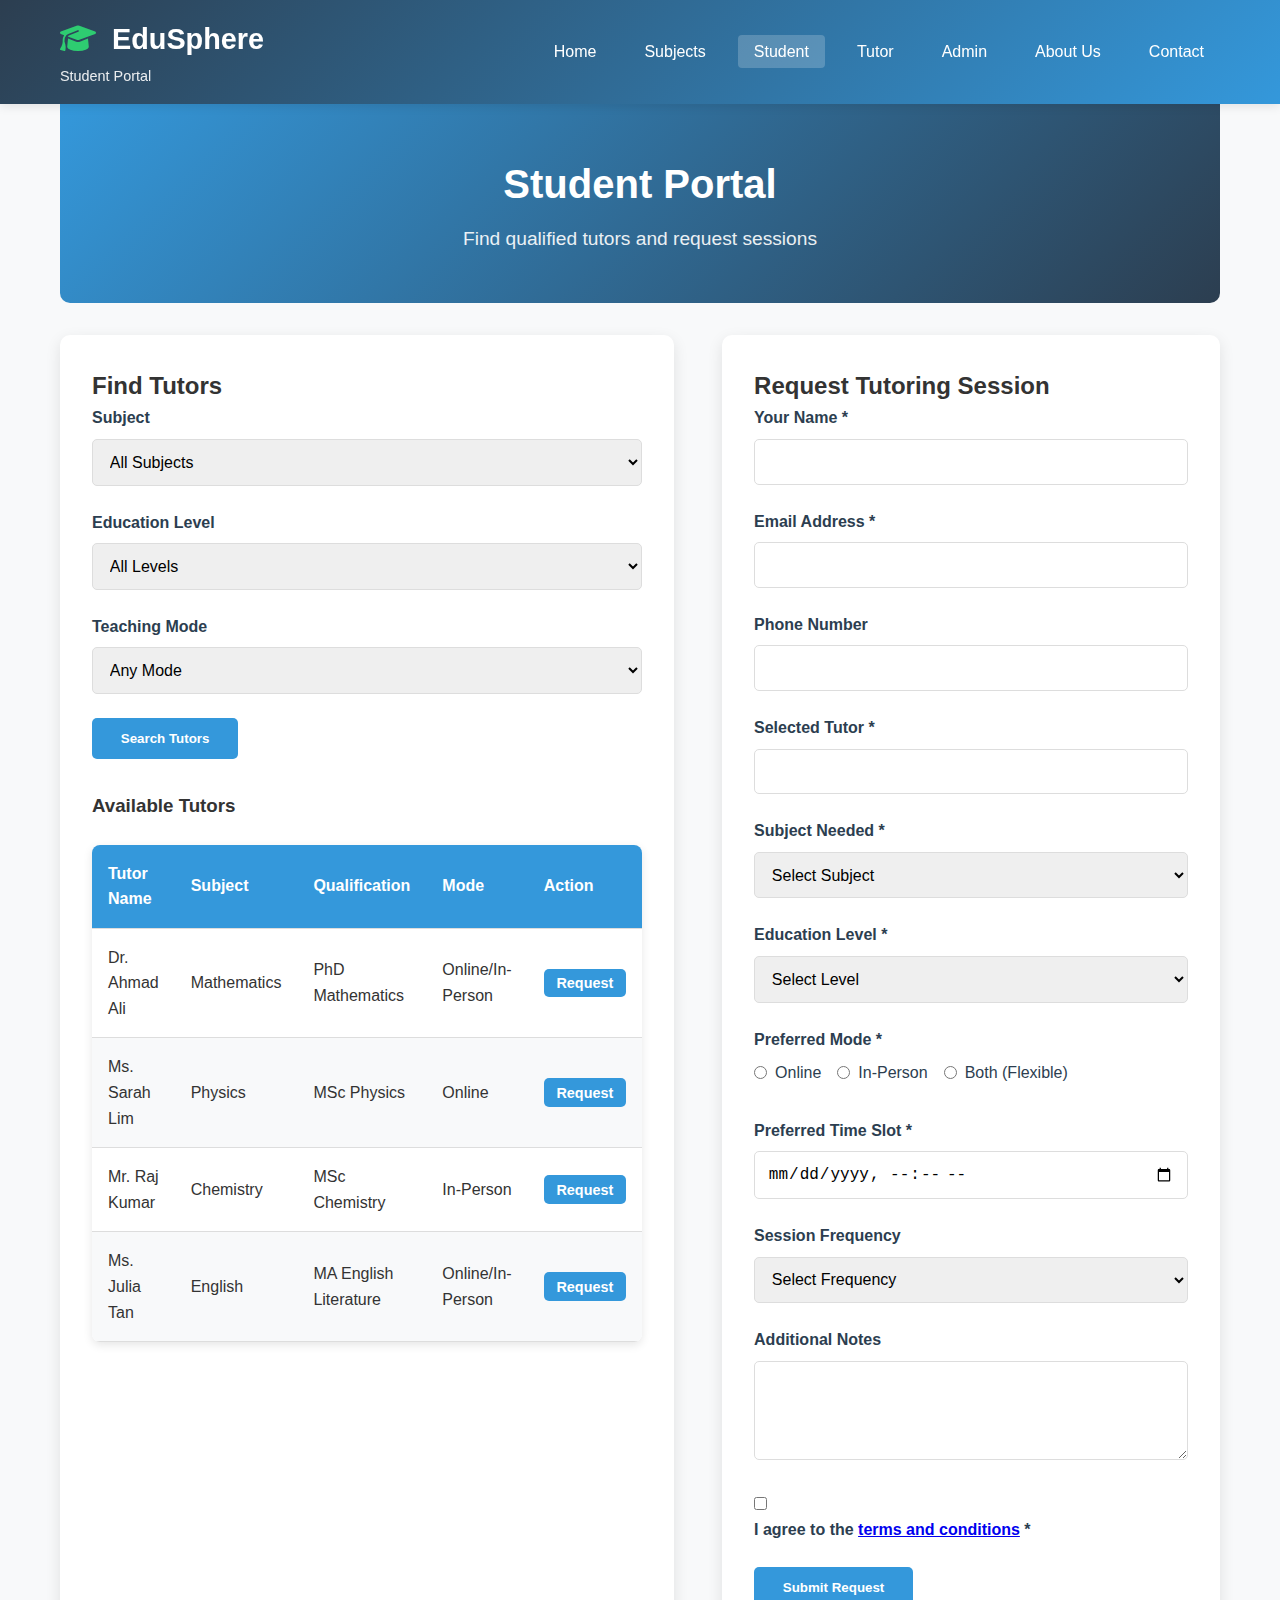
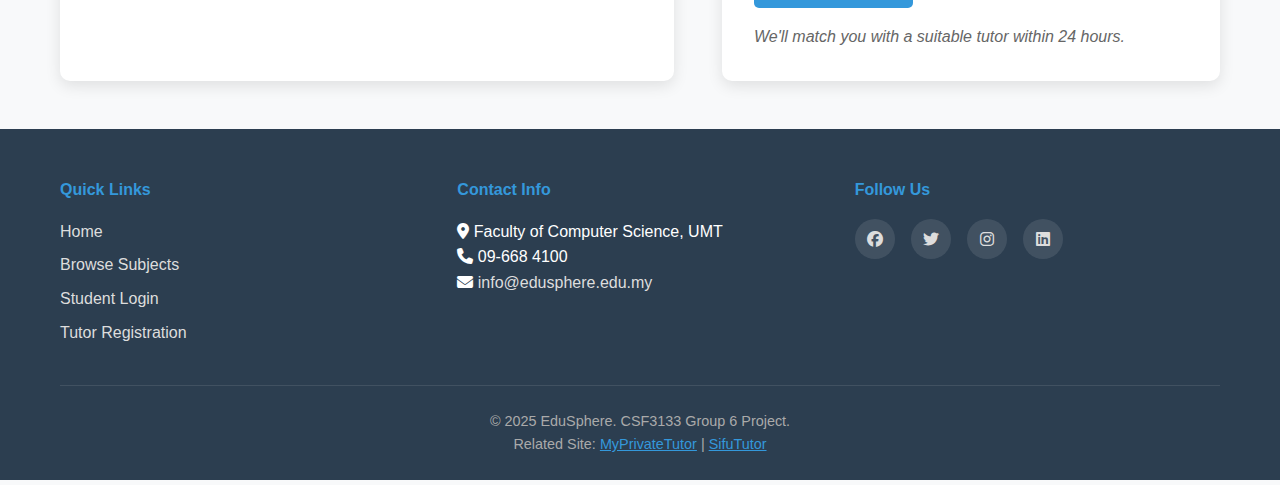
<file: student-portal.html>
<!DOCTYPE html>
<html lang="en">
<head>
    <meta charset="UTF-8">
    <meta name="viewport" content="width=device-width, initial-scale=1.0">
    <meta name="description" content="Student Portal - Find and book tutors">
    <title>Student Portal | EduSphere</title>
    <link rel="stylesheet" href="css/style.css">
    <link rel="stylesheet" href="https://cdnjs.cloudflare.com/ajax/libs/font-awesome/6.4.0/css/all.min.css">
    <style>
        .portal-container {
            display: grid;
            grid-template-columns: 1fr 1fr;
            gap: 3rem;
            margin: 2rem 0;
        }
        
        .tutor-search {
            background: white;
            padding: 2rem;
            border-radius: 10px;
            box-shadow: 0 5px 15px rgba(0,0,0,0.1);
        }
        
        .search-results {
            margin-top: 2rem;
        }
        
        .tutor-card {
            border: 1px solid #ddd;
            border-radius: 8px;
            padding: 1.5rem;
            margin-bottom: 1rem;
            transition: transform 0.3s;
        }
        
        .tutor-card:hover {
            transform: translateY(-5px);
            box-shadow: 0 5px 15px rgba(0,0,0,0.1);
        }
        
        .tutor-card h4 {
            color: #2c3e50;
            margin-bottom: 0.5rem;
        }
        
        .tutor-card .subject-tag {
            background: #e8f4fc;
            color: #3498db;
            padding: 0.3rem 0.8rem;
            border-radius: 15px;
            font-size: 0.8rem;
            margin-right: 0.5rem;
        }
        
        .request-form-section {
            background: white;
            padding: 2rem;
            border-radius: 10px;
            box-shadow: 0 5px 15px rgba(0,0,0,0.1);
        }
        
        @media (max-width: 768px) {
            .portal-container {
                grid-template-columns: 1fr;
            }
        }
    </style>
</head>
<body>
    <header>
        <div class="header-container">
            <div class="logo-area">
                <h1><i class="fas fa-graduation-cap"></i> EduSphere</h1>
                <p class="tagline">Student Portal</p>
            </div>
            <nav class="main-nav">
                <ul>
                    <li><a href="index.html">Home</a></li>
                    <li><a href="subjects.html">Subjects</a></li>
                    <li><a href="student-portal.html" class="active">Student</a></li>
                    <li><a href="tutor-portal.html">Tutor</a></li>
                    <li><a href="admin-portal.html">Admin</a></li>
                    <li><a href="about.html">About Us</a></li>
                    <li><a href="contact.html">Contact</a></li>
                </ul>
            </nav>
        </div>
    </header>

    <main class="container">
        <section class="page-header">
            <h1>Student Portal</h1>
            <p class="subtitle">Find qualified tutors and request sessions</p>
        </section>

        <div class="portal-container">
            <!-- Tutor Search -->
            <div class="tutor-search">
                <h2>Find Tutors</h2>
                <div class="search-form">
                    <div class="form-group">
                        <label for="search-subject">Subject</label>
                        <select id="search-subject" name="subject">
                            <option value="">All Subjects</option>
                            <option value="mathematics">Mathematics</option>
                            <option value="physics">Physics</option>
                            <option value="chemistry">Chemistry</option>
                            <option value="biology">Biology</option>
                            <option value="english">English</option>
                            <option value="bm">Bahasa Melayu</option>
                        </select>
                    </div>
                    
                    <div class="form-group">
                        <label for="search-level">Education Level</label>
                        <select id="search-level" name="level">
                            <option value="">All Levels</option>
                            <option value="upsr">UPSR</option>
                            <option value="pt3">PT3</option>
                            <option value="spm">SPM</option>
                            <option value="stpm">STPM</option>
                            <option value="university">University</option>
                        </select>
                    </div>
                    
                    <div class="form-group">
                        <label for="search-mode">Teaching Mode</label>
                        <select id="search-mode" name="mode">
                            <option value="">Any Mode</option>
                            <option value="online">Online</option>
                            <option value="in-person">In-Person</option>
                            <option value="both">Both</option>
                        </select>
                    </div>
                    
                    <button class="btn btn-primary" id="search-btn">Search Tutors</button>
                </div>
                
                <!-- Search Results (Table Format) -->
                <div class="search-results">
                    <h3>Available Tutors</h3>
                    <table>
                        <thead>
                            <tr>
                                <th>Tutor Name</th>
                                <th>Subject</th>
                                <th>Qualification</th>
                                <th>Mode</th>
                                <th>Action</th>
                            </tr>
                        </thead>
                        <tbody>
                            <tr>
                                <td>Dr. Ahmad Ali</td>
                                <td>Mathematics</td>
                                <td>PhD Mathematics</td>
                                <td>Online/In-Person</td>
                                <td><button class="btn btn-small" onclick="selectTutor('Dr. Ahmad Ali')">Request</button></td>
                            </tr>
                            <tr>
                                <td>Ms. Sarah Lim</td>
                                <td>Physics</td>
                                <td>MSc Physics</td>
                                <td>Online</td>
                                <td><button class="btn btn-small" onclick="selectTutor('Ms. Sarah Lim')">Request</button></td>
                            </tr>
                            <tr>
                                <td>Mr. Raj Kumar</td>
                                <td>Chemistry</td>
                                <td>MSc Chemistry</td>
                                <td>In-Person</td>
                                <td><button class="btn btn-small" onclick="selectTutor('Mr. Raj Kumar')">Request</button></td>
                            </tr>
                            <tr>
                                <td>Ms. Julia Tan</td>
                                <td>English</td>
                                <td>MA English Literature</td>
                                <td>Online/In-Person</td>
                                <td><button class="btn btn-small" onclick="selectTutor('Ms. Julia Tan')">Request</button></td>
                            </tr>
                        </tbody>
                    </table>
                </div>
            </div>
            
            <!-- Session Request Form (Required: Form with 3+ elements) -->
            <div class="request-form-section">
                <h2>Request Tutoring Session</h2>
                <form action="https://www.mindspun.com/your-form-endpoint" method="POST" id="session-request-form">
                    <div class="form-group">
                        <label for="student-name">Your Name *</label>
                        <input type="text" id="student-name" name="student_name" required>
                    </div>
                    
                    <div class="form-group">
                        <label for="student-email">Email Address *</label>
                        <input type="email" id="student-email" name="student_email" required>
                    </div>
                    
                    <div class="form-group">
                        <label for="student-phone">Phone Number</label>
                        <input type="tel" id="student-phone" name="student_phone">
                    </div>
                    
                    <div class="form-group">
                        <label for="selected-tutor">Selected Tutor *</label>
                        <input type="text" id="selected-tutor" name="selected_tutor" required readonly>
                    </div>
                    
                    <div class="form-group">
                        <label for="session-subject">Subject Needed *</label>
                        <select id="session-subject" name="session_subject" required>
                            <option value="">Select Subject</option>
                            <option value="mathematics">Mathematics</option>
                            <option value="additional_maths">Additional Mathematics</option>
                            <option value="physics">Physics</option>
                            <option value="chemistry">Chemistry</option>
                            <option value="biology">Biology</option>
                            <option value="english">English</option>
                        </select>
                    </div>
                    
                    <div class="form-group">
                        <label for="education-level">Education Level *</label>
                        <select id="education-level" name="education_level" required>
                            <option value="">Select Level</option>
                            <option value="upsr">UPSR (Primary)</option>
                            <option value="pt3">PT3 (Form 1-3)</option>
                            <option value="spm">SPM (Form 4-5)</option>
                            <option value="stpm">STPM</option>
                            <option value="university">University</option>
                        </select>
                    </div>
                    
                    <div class="form-group">
                        <label for="preferred-mode">Preferred Mode *</label>
                        <div class="radio-group">
                            <label><input type="radio" name="preferred_mode" value="online" required> Online</label>
                            <label><input type="radio" name="preferred_mode" value="in-person"> In-Person</label>
                            <label><input type="radio" name="preferred_mode" value="both"> Both (Flexible)</label>
                        </div>
                    </div>
                    
                    <div class="form-group">
                        <label for="preferred-time">Preferred Time Slot *</label>
                        <input type="datetime-local" id="preferred-time" name="preferred_time" required>
                    </div>
                    
                    <div class="form-group">
                        <label for="session-frequency">Session Frequency</label>
                        <select id="session-frequency" name="session_frequency">
                            <option value="">Select Frequency</option>
                            <option value="once">One-time Session</option>
                            <option value="weekly">Weekly</option>
                            <option value="biweekly">Twice a Week</option>
                            <option value="monthly">Monthly</option>
                        </select>
                    </div>
                    
                    <div class="form-group">
                        <label for="additional-notes">Additional Notes</label>
                        <textarea id="additional-notes" name="additional_notes" rows="4"></textarea>
                    </div>
                    
                    <div class="form-group">
                        <input type="checkbox" id="terms-agree" name="terms_agree" required>
                        <label for="terms-agree">I agree to the <a href="#">terms and conditions</a> *</label>
                    </div>
                    
                    <button type="submit" class="btn btn-primary">Submit Request</button>
                </form>
                
                <p class="form-note">We'll match you with a suitable tutor within 24 hours.</p>
            </div>
        </div>
    </main>

    <footer>
        <div class="container">
            <div class="footer-content">
                <div class="footer-section">
                    <h4>Quick Links</h4>
                    <ul>
                        <li><a href="index.html">Home</a></li>
                        <li><a href="subjects.html">Browse Subjects</a></li>
                        <li><a href="student-portal.html">Student Login</a></li>
                        <li><a href="tutor-portal.html">Tutor Registration</a></li>
                    </ul>
                </div>
                <div class="footer-section">
                    <h4>Contact Info</h4>
                    <p><i class="fas fa-map-marker-alt"></i> Faculty of Computer Science, UMT</p>
                    <p><i class="fas fa-phone"></i> 09-668 4100</p>
                    <p><i class="fas fa-envelope"></i> <a href="mailto:info@edusphere.edu.my">info@edusphere.edu.my</a></p>
                </div>
                <div class="footer-section">
                    <h4>Follow Us</h4>
                    <div class="social-icons">
                       <a href="https://www.facebook.com/"><i class="fab fa-facebook"></i></a>
                        <a href="https://x.com/?lang=en-my"><i class="fab fa-twitter"></i></a>
                        <a href="https://www.instagram.com/"><i class="fab fa-instagram"></i></a>
                        <a href="https://www.linkedin.com/"><i class="fab fa-linkedin"></i></a>
                    </div>
                </div>
            </div>
            <div class="footer-bottom">
                <p>&copy; 2025 EduSphere. CSF3133 Group 6 Project.</p>
                <p>Related Site: <a href="https://www.myprivatetutor.com" target="_blank">MyPrivateTutor</a> | 
                   <a href="https://sifututor.my" target="_blank">SifuTutor</a></p>
            </div>
        </div>
    </footer>

    <script>
        function selectTutor(tutorName) {
            document.getElementById('selected-tutor').value = tutorName;
            alert('Selected tutor: ' + tutorName);
        }
        
        // Form validation
        document.getElementById('session-request-form').addEventListener('submit', function(e) {
            const tutorField = document.getElementById('selected-tutor');
            if (!tutorField.value) {
                e.preventDefault();
                alert('Please select a tutor from the list first.');
                return false;
            }
            alert('Session request submitted successfully!');
            return true;
        });
    </script>
    
    <script src="js/main.js"></script>
</body>

</html>
</file>
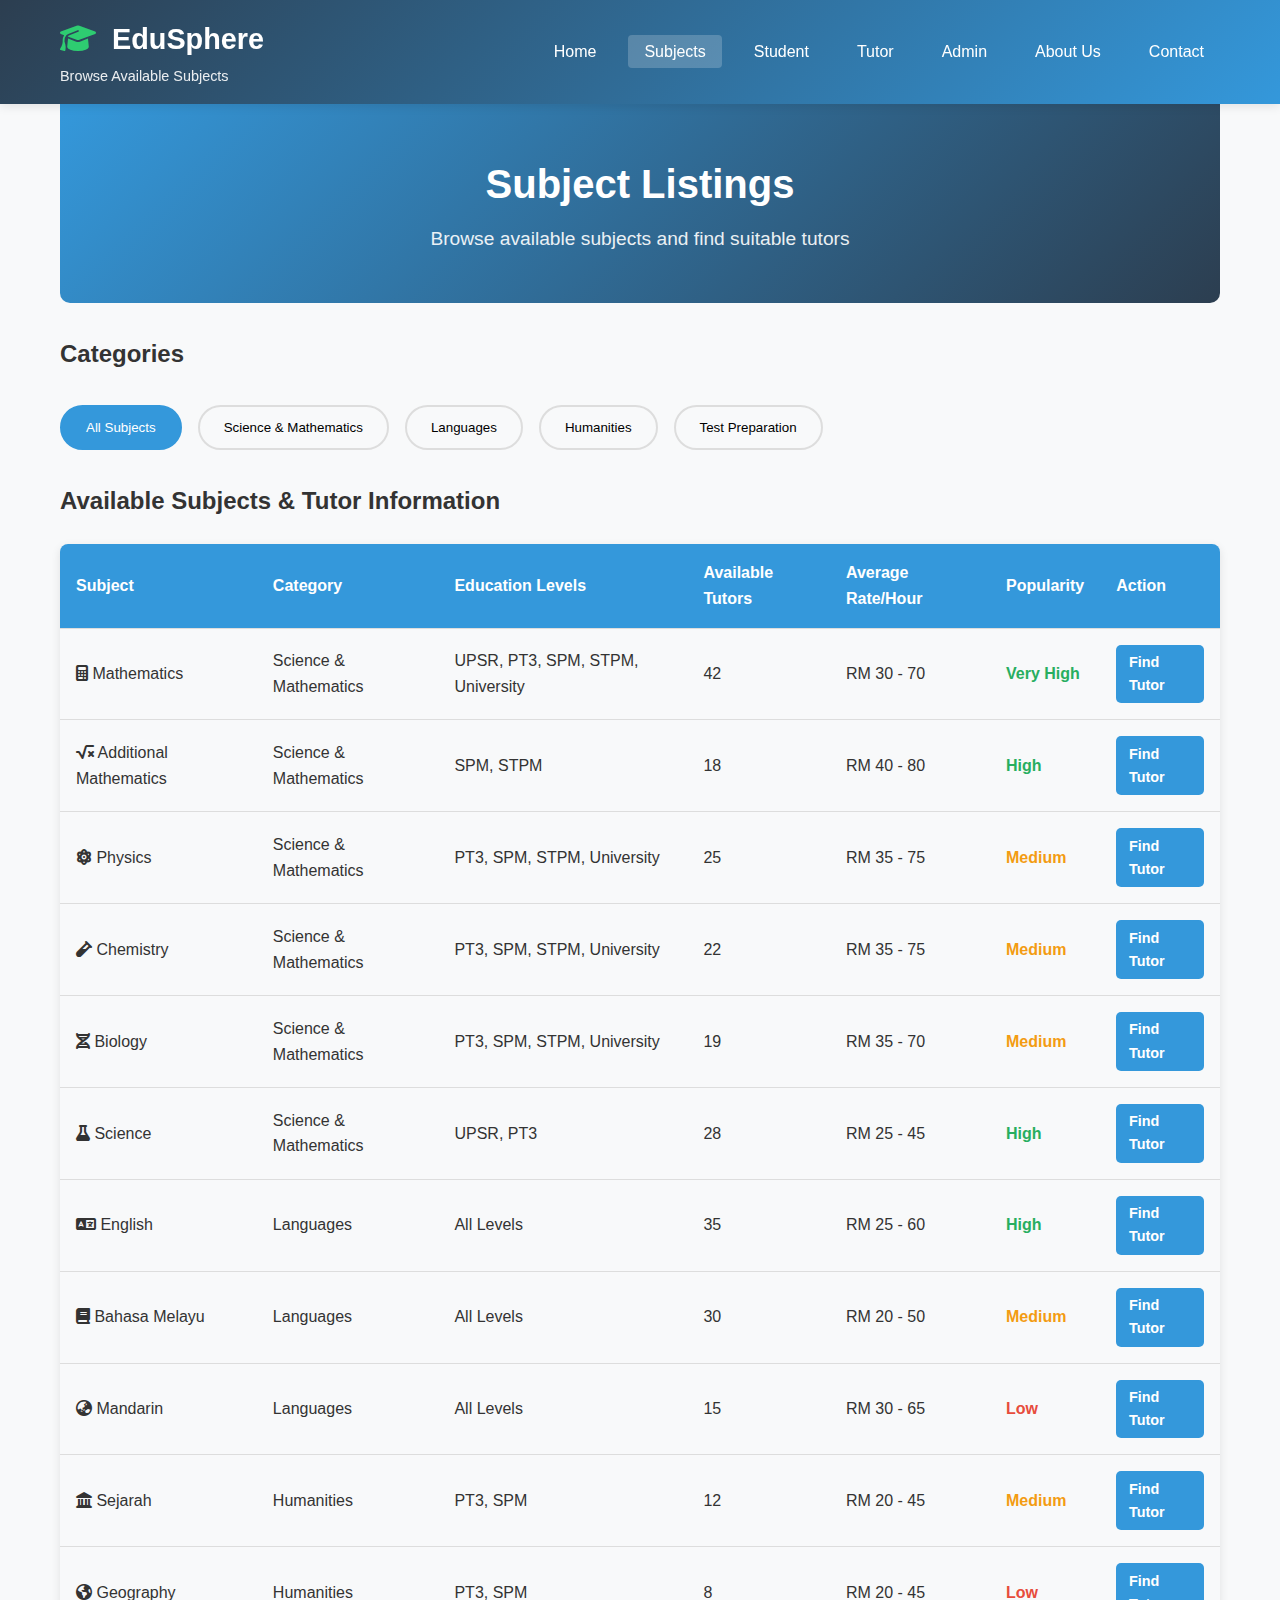
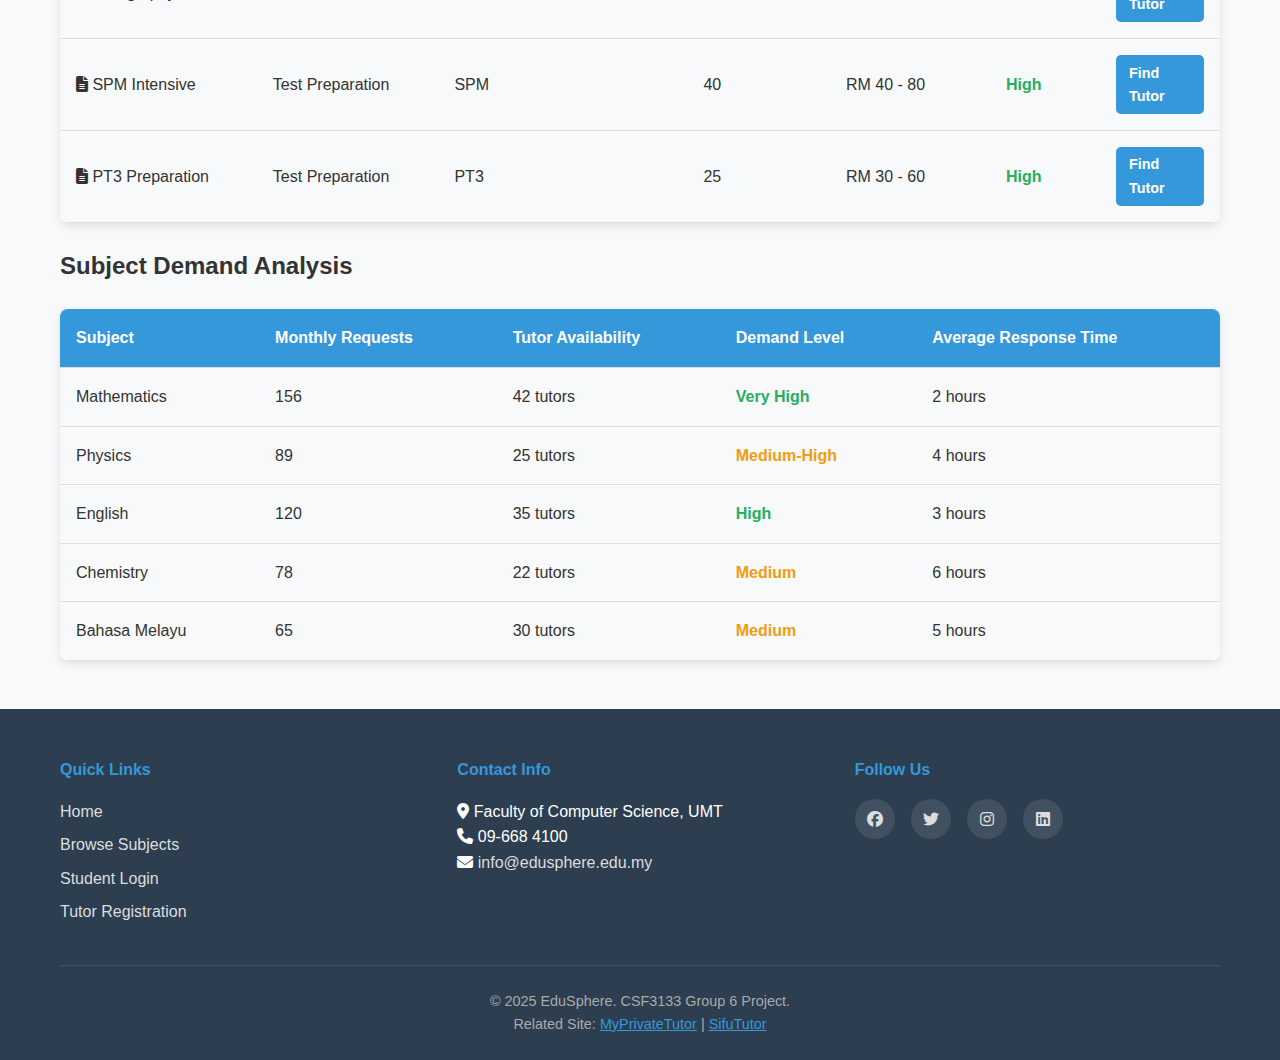
<file: subjects.html>
<!DOCTYPE html>
<html lang="en">
<head>
    <meta charset="UTF-8">
    <meta name="viewport" content="width=device-width, initial-scale=1.0">
    <meta name="description" content="Browse Subjects - One Stop Centre for Tutoring">
    <title>Subject Listings | EduSphere</title>
    <link rel="stylesheet" href="css/style.css">
    <link rel="stylesheet" href="https://cdnjs.cloudflare.com/ajax/libs/font-awesome/6.4.0/css/all.min.css">
</head>
<body>
    <header>
        <div class="header-container">
            <div class="logo-area">
                <h1><i class="fas fa-graduation-cap"></i> EduSphere</h1>
                <p class="tagline">Browse Available Subjects</p>
            </div>
            <nav class="main-nav">
                <ul>
                    <li><a href="index.html">Home</a></li>
                    <li><a href="subjects.html" class="active">Subjects</a></li>
                    <li><a href="student-portal.html">Student</a></li>
                    <li><a href="tutor-portal.html">Tutor</a></li>
                    <li><a href="admin-portal.html">Admin</a></li>
					<li><a href="about.html">About Us</a></li>
                    <li><a href="contact.html">Contact</a></li>
                </ul>
            </nav>
        </div>
    </header>

    <main class="container">
        <section class="page-header">
            <h1>Subject Listings</h1>
            <p class="subtitle">Browse available subjects and find suitable tutors</p>
        </section>

        <!-- Subject Categories -->
        <section class="subject-categories">
            <h2>Categories</h2>
            <div class="category-filters">
                <button class="category-btn active" data-category="all">All Subjects</button>
                <button class="category-btn" data-category="science">Science & Mathematics</button>
                <button class="category-btn" data-category="languages">Languages</button>
                <button class="category-btn" data-category="humanities">Humanities</button>
                <button class="category-btn" data-category="test-prep">Test Preparation</button>
            </div>
        </section>

        <!-- Subject Table (Required: One page with table) -->
        <section class="subject-table-section">
            <h2>Available Subjects & Tutor Information</h2>
            <table class="subject-table">
                <thead>
                    <tr>
                        <th>Subject</th>
                        <th>Category</th>
                        <th>Education Levels</th>
                        <th>Available Tutors</th>
                        <th>Average Rate/Hour</th>
                        <th>Popularity</th>
                        <th>Action</th>
                    </tr>
                </thead>
                <tbody>
                    <tr data-category="science">
                        <td><i class="fas fa-calculator"></i> Mathematics</td>
                        <td>Science & Mathematics</td>
                        <td>UPSR, PT3, SPM, STPM, University</td>
                        <td>42</td>
                        <td>RM 30 - 70</td>
                        <td><span class="popularity high">Very High</span></td>
                        <td><a href="student-portal.html" class="btn btn-small">Find Tutor</a></td>
                    </tr>
                    <tr data-category="science">
                        <td><i class="fas fa-square-root-alt"></i> Additional Mathematics</td>
                        <td>Science & Mathematics</td>
                        <td>SPM, STPM</td>
                        <td>18</td>
                        <td>RM 40 - 80</td>
                        <td><span class="popularity high">High</span></td>
                        <td><a href="student-portal.html" class="btn btn-small">Find Tutor</a></td>
                    </tr>
                    <tr data-category="science">
                        <td><i class="fas fa-atom"></i> Physics</td>
                        <td>Science & Mathematics</td>
                        <td>PT3, SPM, STPM, University</td>
                        <td>25</td>
                        <td>RM 35 - 75</td>
                        <td><span class="popularity medium">Medium</span></td>
                        <td><a href="student-portal.html" class="btn btn-small">Find Tutor</a></td>
                    </tr>
                    <tr data-category="science">
                        <td><i class="fas fa-vial"></i> Chemistry</td>
                        <td>Science & Mathematics</td>
                        <td>PT3, SPM, STPM, University</td>
                        <td>22</td>
                        <td>RM 35 - 75</td>
                        <td><span class="popularity medium">Medium</span></td>
                        <td><a href="student-portal.html" class="btn btn-small">Find Tutor</a></td>
                    </tr>
                    <tr data-category="science">
                        <td><i class="fas fa-dna"></i> Biology</td>
                        <td>Science & Mathematics</td>
                        <td>PT3, SPM, STPM, University</td>
                        <td>19</td>
                        <td>RM 35 - 70</td>
                        <td><span class="popularity medium">Medium</span></td>
                        <td><a href="student-portal.html" class="btn btn-small">Find Tutor</a></td>
                    </tr>
                    <tr data-category="science">
                        <td><i class="fas fa-flask"></i> Science</td>
                        <td>Science & Mathematics</td>
                        <td>UPSR, PT3</td>
                        <td>28</td>
                        <td>RM 25 - 45</td>
                        <td><span class="popularity high">High</span></td>
                        <td><a href="student-portal.html" class="btn btn-small">Find Tutor</a></td>
                    </tr>
                    <tr data-category="languages">
                        <td><i class="fas fa-language"></i> English</td>
                        <td>Languages</td>
                        <td>All Levels</td>
                        <td>35</td>
                        <td>RM 25 - 60</td>
                        <td><span class="popularity high">High</span></td>
                        <td><a href="student-portal.html" class="btn btn-small">Find Tutor</a></td>
                    </tr>
                    <tr data-category="languages">
                        <td><i class="fas fa-book"></i> Bahasa Melayu</td>
                        <td>Languages</td>
                        <td>All Levels</td>
                        <td>30</td>
                        <td>RM 20 - 50</td>
                        <td><span class="popularity medium">Medium</span></td>
                        <td><a href="student-portal.html" class="btn btn-small">Find Tutor</a></td>
                    </tr>
                    <tr data-category="languages">
                        <td><i class="fas fa-globe-asia"></i> Mandarin</td>
                        <td>Languages</td>
                        <td>All Levels</td>
                        <td>15</td>
                        <td>RM 30 - 65</td>
                        <td><span class="popularity low">Low</span></td>
                        <td><a href="student-portal.html" class="btn btn-small">Find Tutor</a></td>
                    </tr>
                    <tr data-category="humanities">
                        <td><i class="fas fa-landmark"></i> Sejarah</td>
                        <td>Humanities</td>
                        <td>PT3, SPM</td>
                        <td>12</td>
                        <td>RM 20 - 45</td>
                        <td><span class="popularity medium">Medium</span></td>
                        <td><a href="student-portal.html" class="btn btn-small">Find Tutor</a></td>
                    </tr>
                    <tr data-category="humanities">
                        <td><i class="fas fa-globe-americas"></i> Geography</td>
                        <td>Humanities</td>
                        <td>PT3, SPM</td>
                        <td>8</td>
                        <td>RM 20 - 45</td>
                        <td><span class="popularity low">Low</span></td>
                        <td><a href="student-portal.html" class="btn btn-small">Find Tutor</a></td>
                    </tr>
                    <tr data-category="test-prep">
                        <td><i class="fas fa-file-alt"></i> SPM Intensive</td>
                        <td>Test Preparation</td>
                        <td>SPM</td>
                        <td>40</td>
                        <td>RM 40 - 80</td>
                        <td><span class="popularity high">High</span></td>
                        <td><a href="student-portal.html" class="btn btn-small">Find Tutor</a></td>
                    </tr>
                    <tr data-category="test-prep">
                        <td><i class="fas fa-file-alt"></i> PT3 Preparation</td>
                        <td>Test Preparation</td>
                        <td>PT3</td>
                        <td>25</td>
                        <td>RM 30 - 60</td>
                        <td><span class="popularity high">High</span></td>
                        <td><a href="student-portal.html" class="btn btn-small">Find Tutor</a></td>
                    </tr>
                </tbody>
            </table>
        </section>

        <!-- Subject Demand Chart -->
        <section class="subject-demand">
            <h2>Subject Demand Analysis</h2>
            <table class="demand-table">
                <thead>
                    <tr>
                        <th>Subject</th>
                        <th>Monthly Requests</th>
                        <th>Tutor Availability</th>
                        <th>Demand Level</th>
                        <th>Average Response Time</th>
                    </tr>
                </thead>
                <tbody>
                    <tr>
                        <td>Mathematics</td>
                        <td>156</td>
                        <td>42 tutors</td>
                        <td><span class="demand high">Very High</span></td>
                        <td>2 hours</td>
                    </tr>
                    <tr>
                        <td>Physics</td>
                        <td>89</td>
                        <td>25 tutors</td>
                        <td><span class="demand medium">Medium-High</span></td>
                        <td>4 hours</td>
                    </tr>
                    <tr>
                        <td>English</td>
                        <td>120</td>
                        <td>35 tutors</td>
                        <td><span class="demand high">High</span></td>
                        <td>3 hours</td>
                    </tr>
                    <tr>
                        <td>Chemistry</td>
                        <td>78</td>
                        <td>22 tutors</td>
                        <td><span class="demand medium">Medium</span></td>
                        <td>6 hours</td>
                    </tr>
                    <tr>
                        <td>Bahasa Melayu</td>
                        <td>65</td>
                        <td>30 tutors</td>
                        <td><span class="demand medium">Medium</span></td>
                        <td>5 hours</td>
                    </tr>
                </tbody>
            </table>
        </section>
    </main>

    <footer>
        <div class="container">
            <div class="footer-content">
                <div class="footer-section">
                    <h4>Quick Links</h4>
                    <ul>
                        <li><a href="index.html">Home</a></li>
                        <li><a href="subjects.html">Browse Subjects</a></li>
                        <li><a href="student-portal.html">Student Login</a></li>
                        <li><a href="tutor-portal.html">Tutor Registration</a></li>
                    </ul>
                </div>
                <div class="footer-section">
                    <h4>Contact Info</h4>
                    <p><i class="fas fa-map-marker-alt"></i> Faculty of Computer Science, UMT</p>
                    <p><i class="fas fa-phone"></i> 09-668 4100</p>
                    <p><i class="fas fa-envelope"></i> <a href="mailto:info@edusphere.edu.my">info@edusphere.edu.my</a></p>
                </div>
                <div class="footer-section">
                    <h4>Follow Us</h4>
                    <div class="social-icons">
                        <a href="#"><i class="fab fa-facebook"></i></a>
                        <a href="#"><i class="fab fa-twitter"></i></a>
                        <a href="#"><i class="fab fa-instagram"></i></a>
                        <a href="#"><i class="fab fa-linkedin"></i></a>
                    </div>
                </div>
            </div>
            <div class="footer-bottom">
                <p>&copy; 2025 EduSphere. CSF3133 Group 6 Project.</p>
                <p>Related Site: <a href="https://www.myprivatetutor.com" target="_blank">MyPrivateTutor</a> | 
                   <a href="https://sifututor.my" target="_blank">SifuTutor</a></p>
            </div>
        </div>
    </footer>

    <script>
        // Subject filtering
        document.querySelectorAll('.category-btn').forEach(button => {
            button.addEventListener('click', function() {
                // Remove active class from all buttons
                document.querySelectorAll('.category-btn').forEach(btn => {
                    btn.classList.remove('active');
                });
                
                // Add active class to clicked button
                this.classList.add('active');
                
                const category = this.getAttribute('data-category');
                const rows = document.querySelectorAll('.subject-table tbody tr');
                
                rows.forEach(row => {
                    if (category === 'all' || row.getAttribute('data-category') === category) {
                        row.style.display = '';
                    } else {
                        row.style.display = 'none';
                    }
                });
            });
        });
    </script>
    
    <script src="js/main.js"></script>
</body>
</html>
</file>
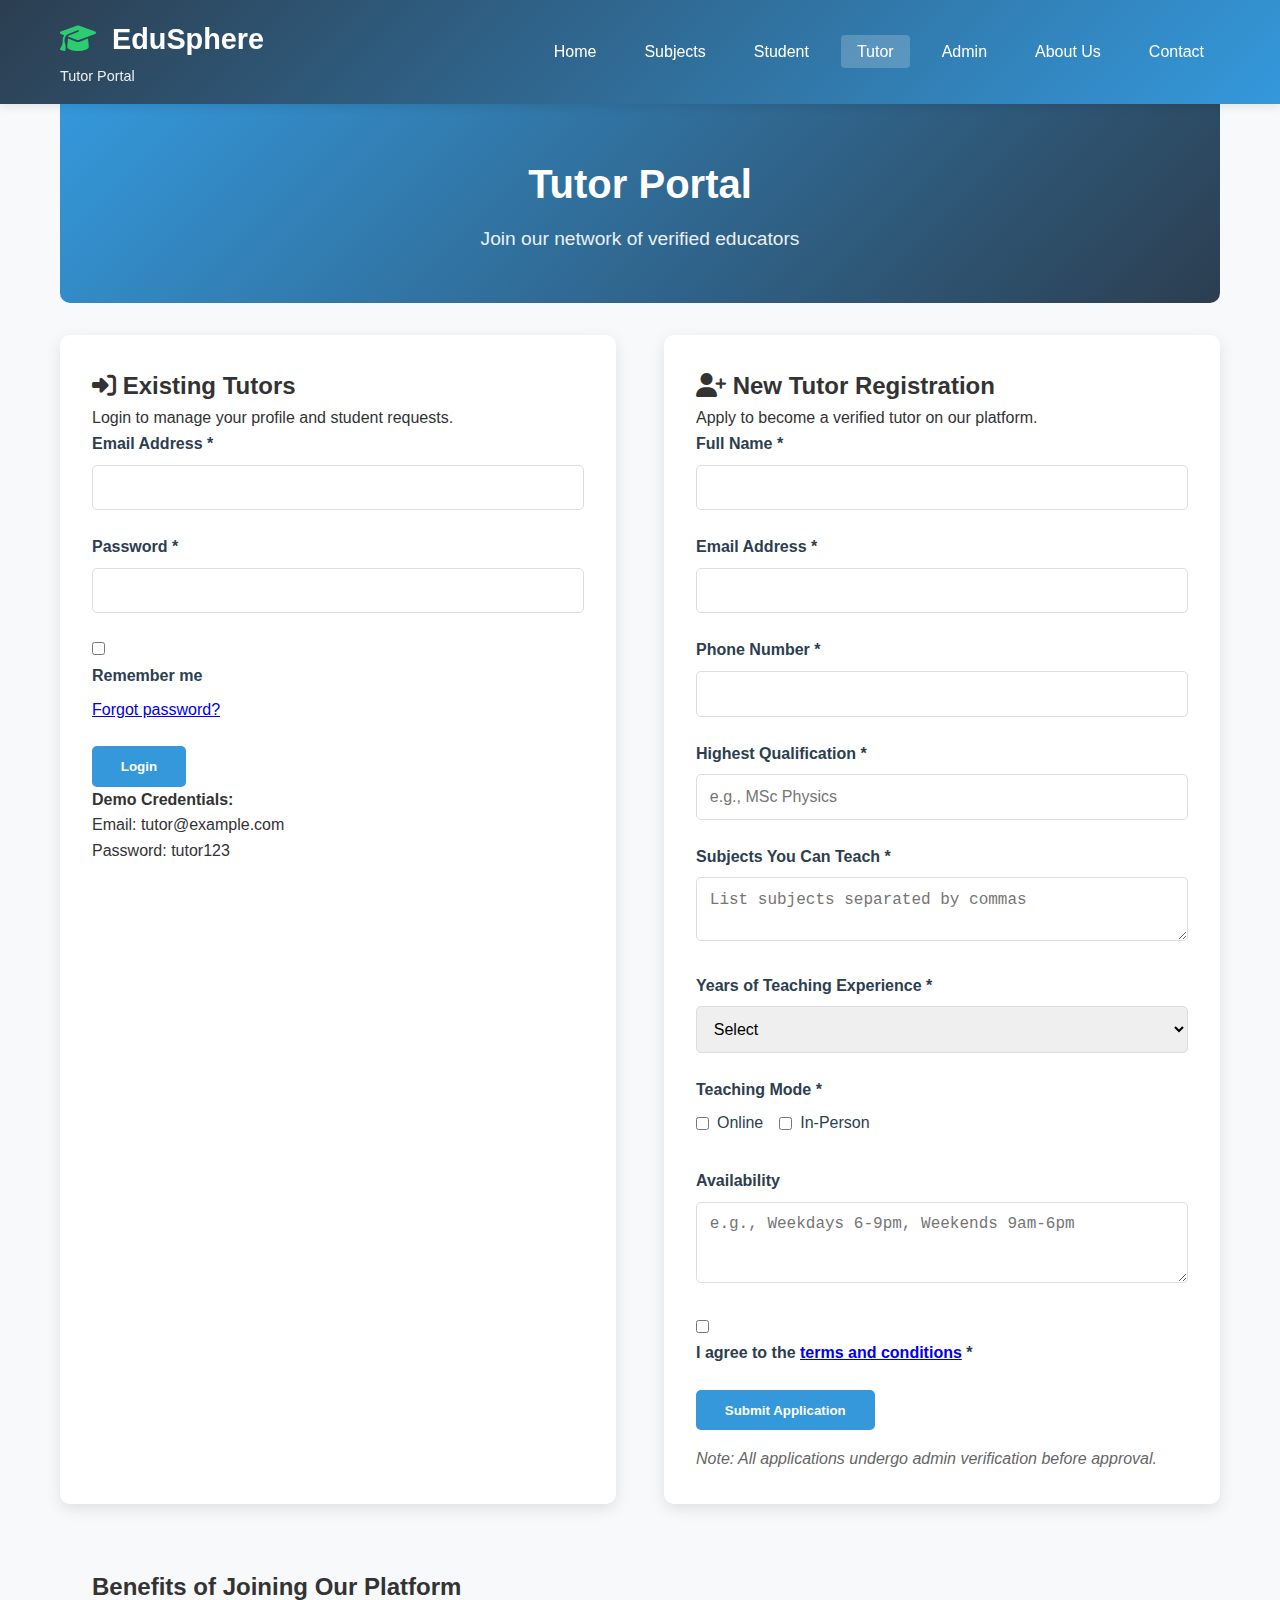
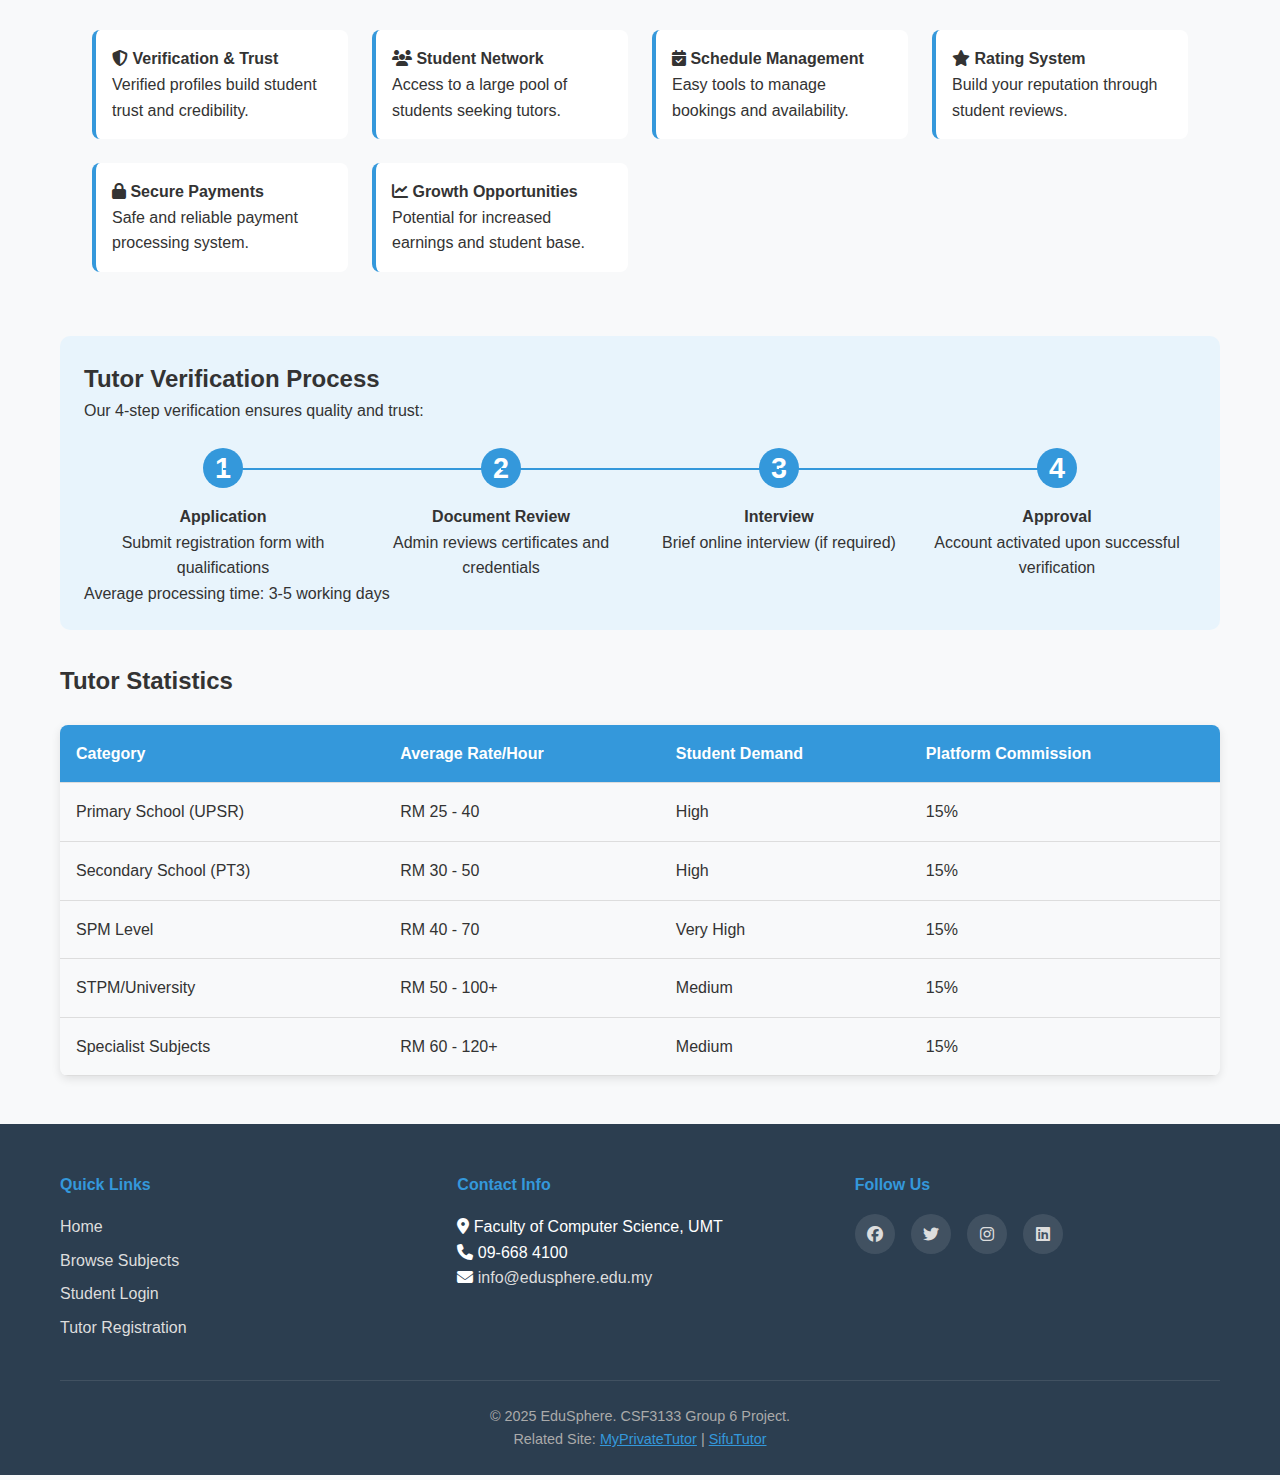
<file: tutor-portal.html>
<!DOCTYPE html>
<html lang="en">
<head>
    <meta charset="UTF-8">
    <meta name="viewport" content="width=device-width, initial-scale=1.0">
    <meta name="description" content="Tutor Portal - Register and manage tutoring services">
    <title>Tutor Portal | EduSphere</title>
    <link rel="stylesheet" href="css/style.css">
    <link rel="stylesheet" href="https://cdnjs.cloudflare.com/ajax/libs/font-awesome/6.4.0/css/all.min.css">
    <style>
        .tutor-portal-container {
            display: grid;
            grid-template-columns: 1fr 1fr;
            gap: 3rem;
            margin: 2rem 0;
        }
        
        .login-section, .register-section {
            background: white;
            padding: 2rem;
            border-radius: 10px;
            box-shadow: 0 5px 15px rgba(0,0,0,0.1);
        }
        
        .tutor-benefits {
            background: #f8f9fa;
            padding: 2rem;
            border-radius: 10px;
            margin: 2rem 0;
        }
        
        .benefits-grid {
            display: grid;
            grid-template-columns: repeat(auto-fit, minmax(250px, 1fr));
            gap: 1.5rem;
            margin-top: 1.5rem;
        }
        
        .benefit-item {
            padding: 1rem;
            background: white;
            border-radius: 8px;
            border-left: 4px solid #3498db;
        }
        
        .verification-process {
            margin: 2rem 0;
            padding: 1.5rem;
            background: #e8f4fc;
            border-radius: 10px;
        }
        
        .process-steps {
            display: flex;
            justify-content: space-between;
            margin-top: 1.5rem;
            position: relative;
        }
        
        .process-step {
            text-align: center;
            flex: 1;
            position: relative;
            z-index: 1;
        }
        
        .process-step:not(:last-child)::after {
            content: '';
            position: absolute;
            top: 20px;
            right: -50%;
            width: 100%;
            height: 2px;
            background: #3498db;
            z-index: 0;
        }
        
        .step-number {
            width: 40px;
            height: 40px;
            background: #3498db;
            color: white;
            border-radius: 50%;
            display: flex;
            align-items: center;
            justify-content: center;
            margin: 0 auto 1rem;
            font-weight: bold;
        }
        
        @media (max-width: 768px) {
            .tutor-portal-container {
                grid-template-columns: 1fr;
            }
            
            .process-steps {
                flex-direction: column;
                gap: 2rem;
            }
            
            .process-step:not(:last-child)::after {
                display: none;
            }
        }
    </style>
</head>
<body>
    <header>
        <div class="header-container">
            <div class="logo-area">
                <h1><i class="fas fa-graduation-cap"></i> EduSphere</h1>
                <p class="tagline">Tutor Portal</p>
            </div>
            <nav class="main-nav">
                <ul>
                    <li><a href="index.html">Home</a></li>
                    <li><a href="subjects.html">Subjects</a></li>
                    <li><a href="student-portal.html">Student</a></li>
                    <li><a href="tutor-portal.html" class="active">Tutor</a></li>
                    <li><a href="admin-portal.html">Admin</a></li>
					<li><a href="about.html">About Us</a></li>
                    <li><a href="contact.html">Contact</a></li>
                </ul>
            </nav>
        </div>
    </header>

    <main class="container">
        <section class="page-header">
            <h1>Tutor Portal</h1>
            <p class="subtitle">Join our network of verified educators</p>
        </section>

        <div class="tutor-portal-container">
            <!-- Login Section -->
            <div class="login-section">
                <h2><i class="fas fa-sign-in-alt"></i> Existing Tutors</h2>
                <p>Login to manage your profile and student requests.</p>
                
                <form class="login-form" id="tutor-login-form">
                    <div class="form-group">
                        <label for="tutor-email">Email Address *</label>
                        <input type="email" id="tutor-email" name="email" required>
                    </div>
                    
                    <div class="form-group">
                        <label for="tutor-password">Password *</label>
                        <input type="password" id="tutor-password" name="password" required>
                    </div>
                    
                    <div class="form-group">
                        <input type="checkbox" id="remember-me">
                        <label for="remember-me">Remember me</label>
                        <a href="#" class="forgot-password">Forgot password?</a>
                    </div>
                    
                    <button type="submit" class="btn btn-primary">Login</button>
                </form>
                
                <div class="login-demo">
                    <p><strong>Demo Credentials:</strong></p>
                    <p>Email: tutor@example.com</p>
                    <p>Password: tutor123</p>
                </div>
            </div>
            
            <!-- Registration Section -->
            <div class="register-section">
                <h2><i class="fas fa-user-plus"></i> New Tutor Registration</h2>
                <p>Apply to become a verified tutor on our platform.</p>
                
                <form action="https://www.mindspun.com/tutor-registration" method="POST" id="tutor-registration-form">
                    <div class="form-group">
                        <label for="reg-name">Full Name *</label>
                        <input type="text" id="reg-name" name="full_name" required>
                    </div>
                    
                    <div class="form-group">
                        <label for="reg-email">Email Address *</label>
                        <input type="email" id="reg-email" name="email" required>
                    </div>
                    
                    <div class="form-group">
                        <label for="reg-phone">Phone Number *</label>
                        <input type="tel" id="reg-phone" name="phone" required>
                    </div>
                    
                    <div class="form-group">
                        <label for="reg-qualification">Highest Qualification *</label>
                        <input type="text" id="reg-qualification" name="qualification" required placeholder="e.g., MSc Physics">
                    </div>
                    
                    <div class="form-group">
                        <label for="reg-subjects">Subjects You Can Teach *</label>
                        <textarea id="reg-subjects" name="subjects" required placeholder="List subjects separated by commas"></textarea>
                    </div>
                    
                    <div class="form-group">
                        <label for="reg-experience">Years of Teaching Experience *</label>
                        <select id="reg-experience" name="experience" required>
                            <option value="">Select</option>
                            <option value="0-1">0-1 years</option>
                            <option value="1-3">1-3 years</option>
                            <option value="3-5">3-5 years</option>
                            <option value="5+">5+ years</option>
                        </select>
                    </div>
                    
                    <div class="form-group">
                        <label>Teaching Mode *</label>
                        <div class="checkbox-group">
                            <label><input type="checkbox" name="mode[]" value="online"> Online</label>
                            <label><input type="checkbox" name="mode[]" value="in-person"> In-Person</label>
                        </div>
                    </div>
                    
                    <div class="form-group">
                        <label for="reg-availability">Availability</label>
                        <textarea id="reg-availability" name="availability" rows="3" placeholder="e.g., Weekdays 6-9pm, Weekends 9am-6pm"></textarea>
                    </div>
                    
                    <div class="form-group">
                        <input type="checkbox" id="reg-terms" name="terms" required>
                        <label for="reg-terms">I agree to the <a href="#">terms and conditions</a> *</label>
                    </div>
                    
                    <button type="submit" class="btn btn-primary">Submit Application</button>
                </form>
                
                <p class="form-note">Note: All applications undergo admin verification before approval.</p>
            </div>
        </div>
        
        <!-- Tutor Benefits -->
        <section class="tutor-benefits">
            <h2>Benefits of Joining Our Platform</h2>
            <div class="benefits-grid">
                <div class="benefit-item">
                    <h4><i class="fas fa-shield-alt"></i> Verification & Trust</h4>
                    <p>Verified profiles build student trust and credibility.</p>
                </div>
                <div class="benefit-item">
                    <h4><i class="fas fa-users"></i> Student Network</h4>
                    <p>Access to a large pool of students seeking tutors.</p>
                </div>
                <div class="benefit-item">
                    <h4><i class="fas fa-calendar-check"></i> Schedule Management</h4>
                    <p>Easy tools to manage bookings and availability.</p>
                </div>
                <div class="benefit-item">
                    <h4><i class="fas fa-star"></i> Rating System</h4>
                    <p>Build your reputation through student reviews.</p>
                </div>
                <div class="benefit-item">
                    <h4><i class="fas fa-lock"></i> Secure Payments</h4>
                    <p>Safe and reliable payment processing system.</p>
                </div>
                <div class="benefit-item">
                    <h4><i class="fas fa-chart-line"></i> Growth Opportunities</h4>
                    <p>Potential for increased earnings and student base.</p>
                </div>
            </div>
        </section>
        
        <!-- Verification Process -->
        <section class="verification-process">
            <h2>Tutor Verification Process</h2>
            <p>Our 4-step verification ensures quality and trust:</p>
            
            <div class="process-steps">
                <div class="process-step">
                    <div class="step-number">1</div>
                    <h4>Application</h4>
                    <p>Submit registration form with qualifications</p>
                </div>
                <div class="process-step">
                    <div class="step-number">2</div>
                    <h4>Document Review</h4>
                    <p>Admin reviews certificates and credentials</p>
                </div>
                <div class="process-step">
                    <div class="step-number">3</div>
                    <h4>Interview</h4>
                    <p>Brief online interview (if required)</p>
                </div>
                <div class="process-step">
                    <div class="step-number">4</div>
                    <h4>Approval</h4>
                    <p>Account activated upon successful verification</p>
                </div>
            </div>
            
            <p class="process-note">Average processing time: 3-5 working days</p>
        </section>
        
        <!-- Stats Table -->
        <section class="tutor-stats">
            <h2>Tutor Statistics</h2>
            <table>
                <thead>
                    <tr>
                        <th>Category</th>
                        <th>Average Rate/Hour</th>
                        <th>Student Demand</th>
                        <th>Platform Commission</th>
                    </tr>
                </thead>
                <tbody>
                    <tr>
                        <td>Primary School (UPSR)</td>
                        <td>RM 25 - 40</td>
                        <td>High</td>
                        <td>15%</td>
                    </tr>
                    <tr>
                        <td>Secondary School (PT3)</td>
                        <td>RM 30 - 50</td>
                        <td>High</td>
                        <td>15%</td>
                    </tr>
                    <tr>
                        <td>SPM Level</td>
                        <td>RM 40 - 70</td>
                        <td>Very High</td>
                        <td>15%</td>
                    </tr>
                    <tr>
                        <td>STPM/University</td>
                        <td>RM 50 - 100+</td>
                        <td>Medium</td>
                        <td>15%</td>
                    </tr>
                    <tr>
                        <td>Specialist Subjects</td>
                        <td>RM 60 - 120+</td>
                        <td>Medium</td>
                        <td>15%</td>
                    </tr>
                </tbody>
            </table>
        </section>
    </main>

    <footer>
        <div class="container">
            <div class="footer-content">
                <div class="footer-section">
                    <h4>Quick Links</h4>
                    <ul>
                        <li><a href="index.html">Home</a></li>
                        <li><a href="subjects.html">Browse Subjects</a></li>
                        <li><a href="student-portal.html">Student Login</a></li>
                        <li><a href="tutor-portal.html">Tutor Registration</a></li>
                    </ul>
                </div>
                <div class="footer-section">
                    <h4>Contact Info</h4>
                    <p><i class="fas fa-map-marker-alt"></i> Faculty of Computer Science, UMT</p>
                    <p><i class="fas fa-phone"></i> 09-668 4100</p>
                    <p><i class="fas fa-envelope"></i> <a href="mailto:info@edusphere.edu.my">info@edusphere.edu.my</a></p>
                </div>
                <div class="footer-section">
                    <h4>Follow Us</h4>
                    <div class="social-icons">
                        <a href="#"><i class="fab fa-facebook"></i></a>
                        <a href="#"><i class="fab fa-twitter"></i></a>
                        <a href="#"><i class="fab fa-instagram"></i></a>
                        <a href="#"><i class="fab fa-linkedin"></i></a>
                    </div>
                </div>
            </div>
            <div class="footer-bottom">
                <p>&copy; 2025 EduSphere. CSF3133 Group 6 Project.</p>
                <p>Related Site: <a href="https://www.myprivatetutor.com" target="_blank">MyPrivateTutor</a> | 
                   <a href="https://sifututor.my" target="_blank">SifuTutor</a></p>
            </div>
        </div>
    </footer>

    <script>
        // Tutor Login Demo
        document.getElementById('tutor-login-form').addEventListener('submit', function(e) {
            e.preventDefault();
            const email = document.getElementById('tutor-email').value;
            const password = document.getElementById('tutor-password').value;
            
            if (email === 'tutor@example.com' && password === 'tutor123') {
                alert('Login successful! Welcome to Tutor Dashboard (Demo Mode)');
                // In real implementation, redirect to tutor dashboard
            } else {
                alert('Invalid credentials. Use demo: tutor@example.com / tutor123');
            }
        });
        
        // Tutor Registration Validation
        document.getElementById('tutor-registration-form').addEventListener('submit', function(e) {
            const subjects = document.getElementById('reg-subjects').value;
            const modes = document.querySelectorAll('input[name="mode[]"]:checked');
            
            if (!subjects.trim()) {
                e.preventDefault();
                alert('Please list the subjects you can teach.');
                return false;
            }
            
            if (modes.length === 0) {
                e.preventDefault();
                alert('Please select at least one teaching mode.');
                return false;
            }
            
            alert('Application submitted! Admin will review your application within 3-5 working days.');
            return true;
        });
    </script>
    
    <script src="js/main.js"></script>
</body>
</html>
</file>
<file: css/style.css>
/* Reset & Base Styles */
* {
    margin: 0;
    padding: 0;
    box-sizing: border-box;
}

body {
    font-family: 'Segoe UI', Tahoma, Geneva, Verdana, sans-serif;
    line-height: 1.6;
    color: #333;
    background-color: #f8f9fa;
}

.container {
    max-width: 1200px;
    margin: 0 auto;
    padding: 0 20px;
}

/* Header & Navigation */
header {
    background: linear-gradient(135deg, #2c3e50, #3498db);
    color: white;
    padding: 1rem 0;
    box-shadow: 0 2px 10px rgba(0,0,0,0.1);
    position: sticky;
    top: 0;
    z-index: 1000;
}

.header-container {
    display: flex;
    justify-content: space-between;
    align-items: center;
    max-width: 1200px;
    margin: 0 auto;
    padding: 0 20px;
}

.logo-area h1 {
    font-size: 1.8rem;
    margin-bottom: 0.2rem;
}

.logo-area h1 i {
    margin-right: 0.5rem;
    color: #2ecc71;
}

.tagline {
    font-size: 0.9rem;
    opacity: 0.9;
}

.main-nav ul {
    display: flex;
    list-style: none;
}

.main-nav li {
    margin-left: 1rem;
}

.main-nav a {
    color: white;
    text-decoration: none;
    padding: 0.5rem 1rem;
    border-radius: 4px;
    transition: background 0.3s;
    font-weight: 500;
}

.main-nav a:hover,
.main-nav a.active {
    background: rgba(255,255,255,0.2);
}

/* Page Header */
.page-header {
    text-align: center;
    padding: 3rem 0;
    background: linear-gradient(135deg, #3498db, #2c3e50);
    color: white;
    margin-bottom: 2rem;
    border-radius: 0 0 10px 10px;
}

.page-header h1 {
    font-size: 2.5rem;
    margin-bottom: 0.5rem;
}

.page-header .subtitle {
    font-size: 1.2rem;
    opacity: 0.9;
}

/* Buttons */
.btn {
    display: inline-block;
    padding: 0.8rem 1.8rem;
    background: #3498db;
    color: white;
    text-decoration: none;
    border-radius: 5px;
    border: none;
    cursor: pointer;
    font-weight: 600;
    transition: all 0.3s;
}

.btn:hover {
    background: #2980b9;
    transform: translateY(-2px);
    box-shadow: 0 5px 15px rgba(0,0,0,0.2);
}

.btn-primary {
    background: #3498db;
}

.btn-secondary {
    background: #2c3e50;
}

.btn-secondary:hover {
    background: #1a252f;
}

.btn-small {
    padding: 0.4rem 0.8rem;
    font-size: 0.9rem;
}

/* Hero Section */
.hero {
    background: linear-gradient(rgba(44, 62, 80, 0.9), rgba(44, 62, 80, 0.9)), 
                url('../images/hero-bg.jpg') center/cover;
    color: white;
    padding: 5rem 0;
    text-align: center;
}

.hero h2 {
    font-size: 2.5rem;
    margin-bottom: 1rem;
}

.hero p {
    font-size: 1.2rem;
    max-width: 700px;
    margin: 0 auto 2rem;
    opacity: 0.9;
}

.hero-buttons {
    display: flex;
    gap: 1rem;
    justify-content: center;
}

/* How It Works */
.how-it-works {
    padding: 5rem 0;
    background: 


        /* Background image */
        url('../media/education-bg.jpg') center/cover no-repeat;
    color: white;
    position: relative;
}

.how-it-works h2 {
    text-align: center;
    margin-bottom: 3rem;
    color: #2c3e50; 
    font-size: 2.5rem;
    font-weight: 700;
}
.how-it-works h2::after {
    content: '';
    display: block;
    width: 100px;
    height: 4px;
    background: #3498db; /* Warna biru sama */
    margin: 1rem auto;
    border-radius: 2px;
}
.how-it-works h2.gradient-text {
    background: linear-gradient(90deg, #3498db, #2980b9);
    -webkit-background-clip: text;
    -webkit-text-fill-color: transparent;
    background-clip: text;
}

.steps {
    display: grid;
    grid-template-columns: repeat(auto-fit, minmax(250px, 1fr));
    gap: 2rem;
}

.step {
    text-align: center;
    padding: 2.5rem 2rem;
    background: rgba(255, 255, 255, 0.95);
    border-radius: 15px;
    transition: all 0.4s cubic-bezier(0.175, 0.885, 0.32, 1.275);
    color: #333;
    box-shadow: 0 10px 30px rgba(0, 0, 0, 0.1);
}

.step:hover {
    transform: translateY(-15px) scale(1.02);
    background: white;
    box-shadow: 0 25px 50px rgba(0, 0, 0, 0.2);
}

.step-number {
    width: 60px;
    height: 60px;
    background: linear-gradient(135deg, #3498db, #2c3e50);
    color: white;
    border-radius: 50%;
    display: flex;
    align-items: center;
    justify-content: center;
    font-size: 1.8rem;
    font-weight: bold;
    margin: 0 auto 1.5rem;
    transition: all 0.3s ease;
}

.step:hover .step-number {
    background: linear-gradient(135deg, #2ecc71, #27ae60);
    transform: rotate(360deg);
}

.step h3 {
    margin-bottom: 1rem;
    color: #2c3e50;
    font-size: 1.5rem;
}

.step p {
    color: #666;
    line-height: 1.6;
}

/* Pulse animation */
@keyframes pulse {
    0% { box-shadow: 0 0 0 0 rgba(46, 204, 113, 0.7); }
    70% { box-shadow: 0 0 0 15px rgba(46, 204, 113, 0); }
    100% { box-shadow: 0 0 0 0 rgba(46, 204, 113, 0); }
}

.step:hover .step-number {
    animation: pulse 1.5s infinite;
}

@media (max-width: 768px) {
    .how-it-works {
        padding: 3rem 0;
    }
    
    .step {
        padding: 1.5rem;
    }
}

/* Stats */
.stats {
    padding: 3rem 0;
    background: #2c3e50;
    color: white;
}

.stats-grid {
    display: grid;
    grid-template-columns: repeat(auto-fit, minmax(200px, 1fr));
    gap: 2rem;
}

.stat-item {
    text-align: center;
    padding: 1.5rem;
}

.stat-item h3 {
    font-size: 2.5rem;
    color: #3498db;
    margin-bottom: 0.5rem;
}

/* Testimonials */
.testimonials {
    padding: 4rem 0;
    background: white;
}

.testimonials h2 {
    text-align: center;
    margin-bottom: 3rem;
    color: #2c3e50;
}

.testimonial-content {
    display: grid;
    grid-template-columns: 1fr 1fr;
    gap: 3rem;
    align-items: center;
}

.testimonial-text h3,
.testimonial-video h3 {
    margin-bottom: 1.5rem;
    color: #2c3e50;
}

.video-container {
    position: relative;
    padding-bottom: 56.25%; /* 16:9 Aspect Ratio */
    height: 0;
    overflow: hidden;
}

.video-container iframe {
    position: absolute;
    top: 0;
    left: 0;
    width: 100%;
    height: 100%;
    border-radius: 10px;
}

/* Forms */
.form-group {
    margin-bottom: 1.5rem;
}

.form-group label {
    display: block;
    margin-bottom: 0.5rem;
    font-weight: 600;
    color: #2c3e50;
}

.form-group input[type="text"],
.form-group input[type="email"],
.form-group input[type="tel"],
.form-group input[type="password"],
.form-group input[type="date"],
.form-group input[type="datetime-local"],
.form-group select,
.form-group textarea {
    width: 100%;
    padding: 0.8rem;
    border: 1px solid #ddd;
    border-radius: 5px;
    font-size: 1rem;
    transition: border 0.3s;
}

.form-group input:focus,
.form-group select:focus,
.form-group textarea:focus {
    border-color: #3498db;
    outline: none;
}

.radio-group,
.checkbox-group {
    display: flex;
    gap: 1rem;
    flex-wrap: wrap;
}

.radio-group label,
.checkbox-group label {
    display: flex;
    align-items: center;
    font-weight: normal;
    cursor: pointer;
}

.radio-group input,
.checkbox-group input {
    margin-right: 0.5rem;
}

/* Tables */
table {
    width: 100%;
    border-collapse: collapse;
    margin: 1.5rem 0;
    box-shadow: 0 3px 10px rgba(0,0,0,0.1);
    border-radius: 8px;
    overflow: hidden;
}

th, td {
    padding: 1rem;
    text-align: left;
    border-bottom: 1px solid #ddd;
}

th {
    background: #3498db;
    color: white;
    font-weight: 600;
}

tr:nth-child(even) {
    background: #f8f9fa;
}

tr:hover {
    background: #e8f4fc;
}

/* Status Indicators */
.status-pending {
    color: #f39c12;
    font-weight: 600;
}

.popularity.high {
    color: #27ae60;
    font-weight: 600;
}

.popularity.medium {
    color: #f39c12;
    font-weight: 600;
}

.popularity.low {
    color: #e74c3c;
    font-weight: 600;
}

.demand.high {
    color: #27ae60;
    font-weight: 600;
}

.demand.medium {
    color: #f39c12;
    font-weight: 600;
}

/* Category Filters */
.category-filters {
    display: flex;
    gap: 1rem;
    flex-wrap: wrap;
    margin: 2rem 0;
}

.category-btn {
    padding: 0.8rem 1.5rem;
    background: #f8f9fa;
    border: 2px solid #ddd;
    border-radius: 30px;
    cursor: pointer;
    transition: all 0.3s;
}

.category-btn:hover,
.category-btn.active {
    background: #3498db;
    color: white;
    border-color: #3498db;
}

/* Footer */
footer {
    background: #2c3e50;
    color: white;
    padding: 3rem 0 1.5rem;
    margin-top: 3rem;
}

.footer-content {
    display: grid;
    grid-template-columns: repeat(auto-fit, minmax(250px, 1fr));
    gap: 2rem;
    margin-bottom: 2rem;
}

.footer-section h4 {
    color: #3498db;
    margin-bottom: 1rem;
}

.footer-section ul {
    list-style: none;
}

.footer-section ul li {
    margin-bottom: 0.5rem;
}

.footer-section a {
    color: #ddd;
    text-decoration: none;
    transition: color 0.3s;
}

.footer-section a:hover {
    color: #3498db;
}

.social-icons {
    display: flex;
    gap: 1rem;
    margin-top: 1rem;
}

.social-icons a {
    display: inline-flex;
    align-items: center;
    justify-content: center;
    width: 40px;
    height: 40px;
    background: rgba(255,255,255,0.1);
    border-radius: 50%;
    transition: background 0.3s;
}

.social-icons a:hover {
    background: #3498db;
}

.footer-bottom {
    text-align: center;
    padding-top: 1.5rem;
    border-top: 1px solid rgba(255,255,255,0.1);
    color: #aaa;
    font-size: 0.9rem;
}

.footer-bottom a {
    color: #3498db;
}

/* Form Note */
.form-note {
    margin-top: 1rem;
    font-style: italic;
    color: #666;
}

/* CSS Transition Bonus Feature */
.btn, .step, .tutor-card, .category-btn, .main-nav a {
    transition: all 0.3s ease;
}

/* Responsive Design */
@media (max-width: 768px) {
    .header-container {
        flex-direction: column;
        text-align: center;
    }
    
    .main-nav ul {
        flex-direction: column;
        margin-top: 1rem;
        gap: 0.5rem;
    }
    
    .main-nav li {
        margin-left: 0;
    }
    
    .hero h2 {
        font-size: 2rem;
    }
    
    .hero-buttons {
        flex-direction: column;
        align-items: center;
    }
    
    .testimonial-content {
        grid-template-columns: 1fr;
    }
    
    table {
        font-size: 0.9rem;
    }
    
    th, td {
        padding: 0.5rem;
    }
}
</file>
